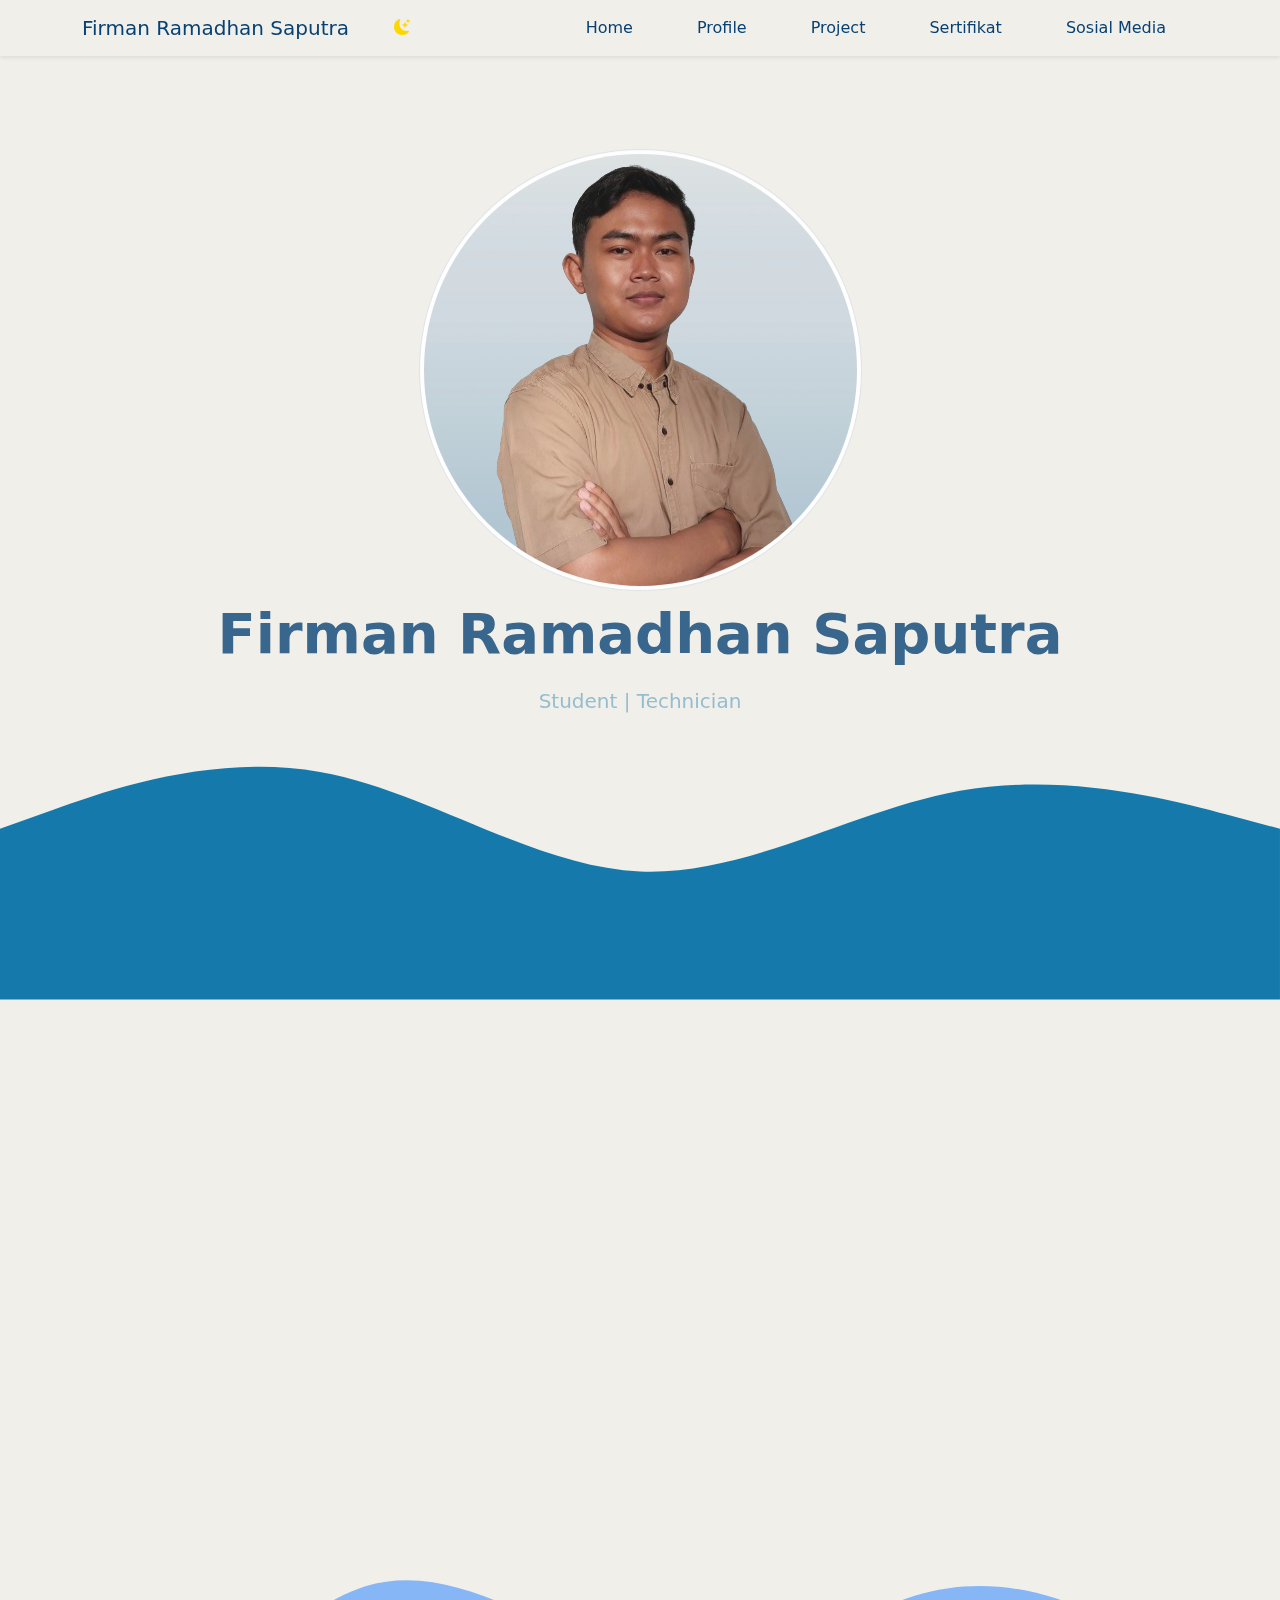
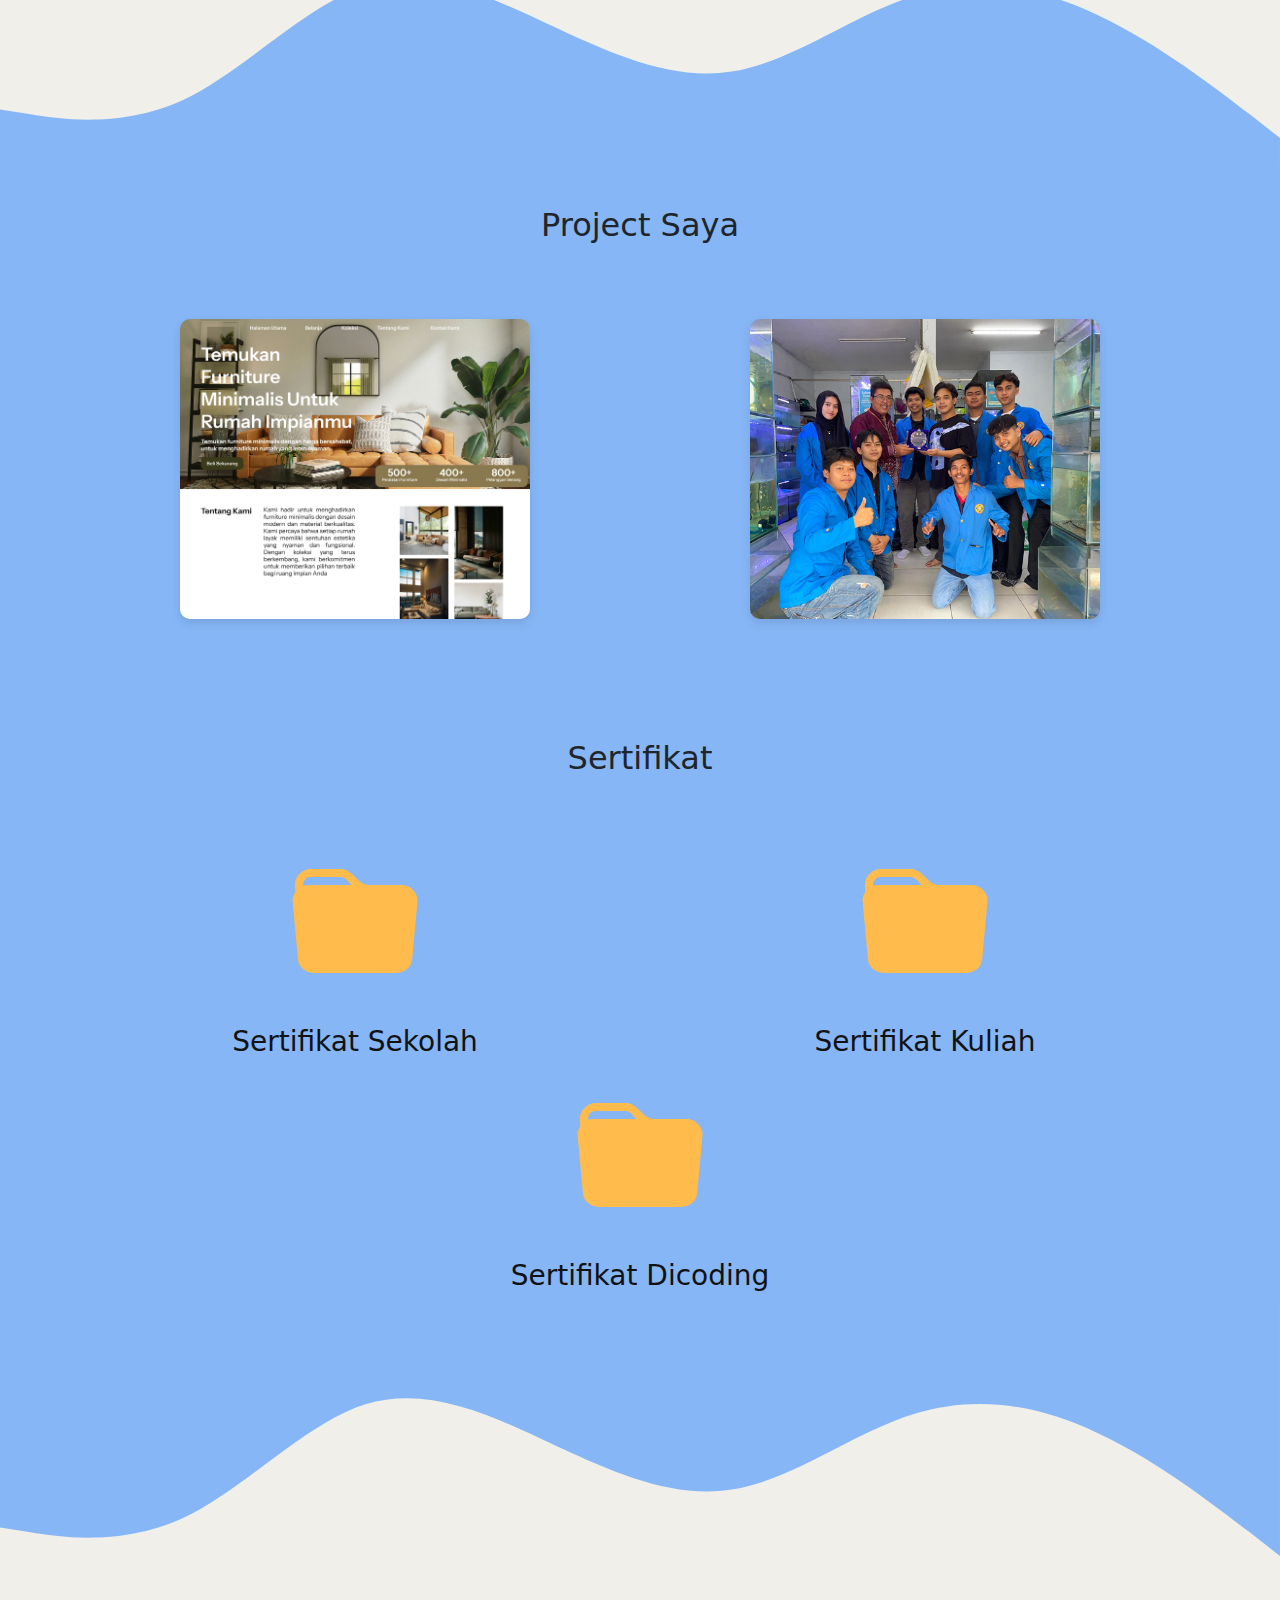
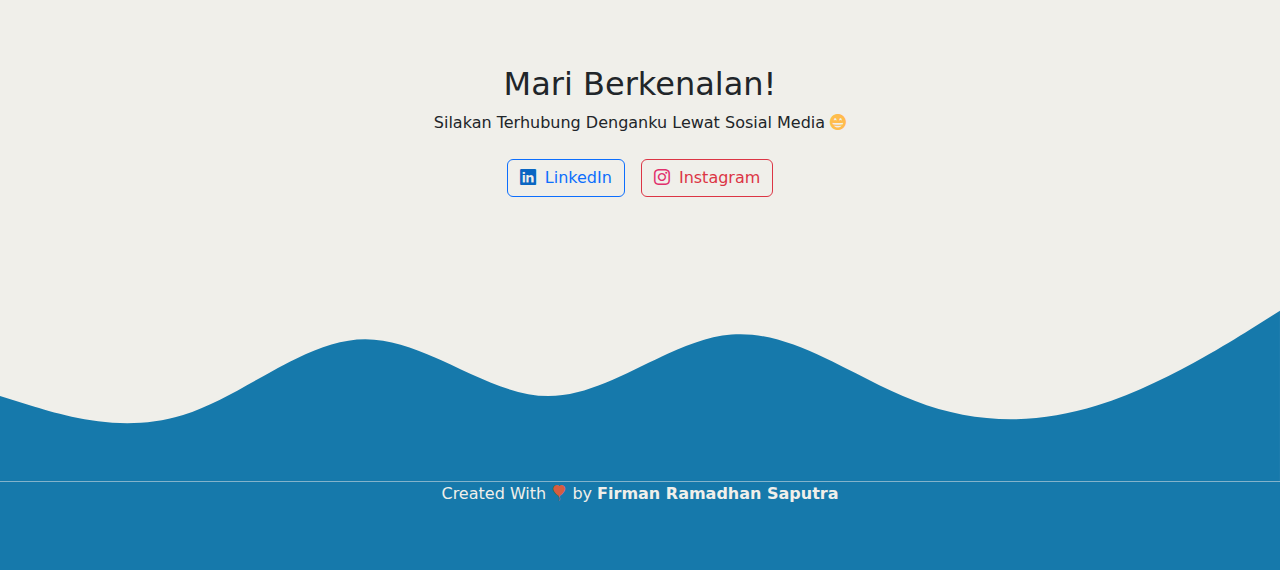
<file: Utama/index.html>
<!DOCTYPE html>
<html lang="en">

<head>
    <meta charset="UTF-8">
    <meta name="viewport" content="width=device-width, initial-scale=1.0">
    <title>Portofolio | Firman Ramadhan Saputra</title>
    <!-- BS icon -->
    <link rel="stylesheet" href="https://cdn.jsdelivr.net/npm/bootstrap-icons@1.11.3/font/bootstrap-icons.min.css">
    <!-- Bs Css -->
    <link rel="stylesheet" href="https://cdn.jsdelivr.net/npm/bootstrap@5.3.3/dist/css/bootstrap.min.css">
    <!-- AOS -->
    <link rel="stylesheet" href="https://unpkg.com/aos@next/dist/aos.css" />
    <!-- My Css -->
    <link rel="stylesheet" href="styleHalaman.css">
    <link rel="icon" type="svg" href="balloon-heart-fill.svg">
</head>

<body>
    <!-- Navbar -->
    <nav class="navbar navbar-expand-lg shadow-sm fixed-top" style="background-color: #f0efea;">
        <div class="container">
            <a class="navbar-brand text-capitalize fw-medium" style="color: #074173" href="#">firman ramadhan
                saputra</a>
            <button id="toggle-mode" class="btn ms-3">
                <i class="bi bi-moon-stars-fill" id="mode-icon"></i>
            </button>
            <button class="navbar-toggler" type="button" data-bs-toggle="collapse" data-bs-target="#navbarNav"
                aria-controls="navbarNav" aria-expanded="false" aria-label="Toggle navigation">
                <span class="navbar-toggler-icon"></span>
            </button>
            <div class="collapse navbar-collapse" id="navbarNav">
                <ul class="navbar-nav ms-auto">
                    <li class="nav-item px-4">
                        <a class="nav-link text-capitalize fw-medium" aria-current="page" style="color: #074173"
                            href="#">home</a>
                    </li>
                    <li class="nav-item px-4">
                        <a class="nav-link text-capitalize fw-medium icon-link icon-link-hover" style="color: #074173"
                            href="#profile">profile</a>
                    </li>
                    <li class="nav-item px-4">
                        <a class="nav-link text-capitalize fw-medium icon-link icon-link-hover" style="color: #074173"
                            href="#project">Project</a>
                    </li>
                    <li class="nav-item px-4">
                        <a class="nav-link text-capitalize fw-medium icon-link icon-link-hover" style="color: #074173"
                            href="#certificate">Sertifikat</a>
                    </li>
                    <li class="nav-item px-4">
                        <a class="nav-link text-capitalize fw-medium icon-link icon-link-hover" style="color: #074173"
                            href="#sosialmedia">sosial media</a>
                    </li>
                </ul>
            </div>
        </div>
    </nav>
    <!-- Navbar -->

    <!-- Content -->
    <!-- Head -->
    <section class="jumbotron text-center hero-section">
        <img src="Profile_Web.png" class="rounded-circle img-thumbnail" alt="profile-pict">
        <h1 class="display-4 text-capitalize fw-bold" style="color: #074173;">firman ramadhan saputra
        </h1>
        <p class="lead text-capitalize fw-medium" style="color: #1679AB;">student | technician</p>
    </section>
    <svg xmlns="http://www.w3.org/2000/svg" viewBox="0 0 1440 320" class="bottom-wave">
        <path fill="#1679AB" fill-opacity="1"
            d="M0,128L60,106.7C120,85,240,43,360,64C480,85,600,171,720,176C840,181,960,107,1080,85.3C1200,64,1320,96,1380,112L1440,128L1440,320L1380,320C1320,320,1200,320,1080,320C960,320,840,320,720,320C600,320,480,320,360,320C240,320,120,320,60,320L0,320Z">
        </path>
    </svg>
    <!-- Head -->

    <!-- Profile -->
    <section id="profile" data-aos="fade-up">
        <div class="container">
            <div class="row text-center mb-4" data-aos="fade-down" data-aos-duration="800">
                <div class="col">
                    <h2>Profile</h2>
                </div>
            </div>
            <div class="row justify-content-center fs-5" data-aos="fade-up" data-aos-delay="100">
                <div class="col">
                    <p class="text-p">Saya lulusan Teknik Komputer dan Jaringan dari Sekolah Menengah
                        Kejuruan Taruna
                        Bhakti Depok dengan pengalaman melakukan instalasi perangkat keras dan lunak,
                        pengetesan
                        jaringan internet, serta memiliki ketertarikan dalam bidang pengembangan website
                        (web developer)
                        dan teknologi informatika, serta berkeinginan untuk mempelajari bidang tersebut
                        lebih dalam
                        lagi. Selain itu, saya juga memiliki pengalaman sebagai auditor aset, termasuk
                        melakukan
                        pemeriksaan, pencatatan, dan verifikasi aset.</p>
                </div>
            </div>
            <div class="row justify-content-center fs-5" data-aos="fade-up" data-aos-delay="200">
                <div class="col">
                    <p class="text-p">Di tengah kesibukan bekerja, saya juga menjalani pendidikan di
                        Universitas
                        Pamulang dan saat ini sedang menempuh semester 6. Saya terus berusaha
                        mengembangkan keterampilan
                        dengan mempelajari dan memperdalam berbagai teknologi pendukung pengembangan
                        website. Saya
                        meyakini bahwa pemahaman yang baik dalam bidang ini dapat
                        membuka lebih banyak peluang serta mendukung pengembangan solusi digital yang
                        efektif.</p>
                </div>
            </div>
        </div>
    </section>


    <svg xmlns="http://www.w3.org/2000/svg" viewBox="0 0 1440 320">
        <path fill="#86B6F6" fill-opacity="1" id="wave-content"
            d="M0,256L34.3,261.3C68.6,267,137,277,206,245.3C274.3,213,343,139,411,117.3C480,96,549,128,617,160C685.7,192,754,224,823,213.3C891.4,203,960,149,1029,128C1097.1,107,1166,117,1234,149.3C1302.9,181,1371,235,1406,261.3L1440,288L1440,320L1405.7,320C1371.4,320,1303,320,1234,320C1165.7,320,1097,320,1029,320C960,320,891,320,823,320C754.3,320,686,320,617,320C548.6,320,480,320,411,320C342.9,320,274,320,206,320C137.1,320,69,320,34,320L0,320Z">
        </path>
    </svg>
    <!-- Profile -->

    <!-- Project -->
    <section class="portfolio" id="project">
        <div class="container">
            <h2 class="text-center mb-4">Project Saya</h2>
            <div class="row">
                <div class="screenshot-gallery col-md-6">
                    <div class="screenshot">
                        <a href="interior.html">
                            <img src="Project-landing.jpg" alt="Project">
                            <div class="overlay">Desain website toko furniture minimalis yang menampilkan
                                koleksi perabot modern
                                dengan tampilan bersih, responsif, dan berfokus pada kenyamanan pengguna.</div>
                        </a>
                    </div>
                </div>

                <div class="screenshot-gallery col-md-6">
                    <div class="screenshot">
                        <a href="Pkm.html">
                            <img src="/Utama/img pkm/Plakat.png" alt="Project-PKM">
                            <div class="overlay">Kegiatan PKM atau Pengabdian Kepada Masyarakat dari kampus yang
                                dilakukan dengan
                                Kelompok dalam membuat Sistem Inventaris pada Toko Ikan AMR Aquarium </div>
                        </a>
                    </div>
                </div>
            </div>
        </div>
    </section>

    <!-- Project -->

    <!-- Certificate -->
    <section id="certificate">
        <div class="container" id="certificate">
            <div class="row text-center g-5 mb-5">
                <div class="col">
                    <h2 id="title">Sertifikat</h2>
                </div>
            </div>
            <div class="row text-center">
                <div class="col-12 col-md-6">
                    <a href="sertifikatSekolah.html" title="Sertifikat Sekolah">
                        <i class="bi bi-folder-fill"></i>
                        <h3>Sertifikat Sekolah</h3>
                    </a>
                </div>
                <div class="col-12 col-md-6">
                    <a href="sertifikatKuliah.html" title="Sertifikat Kuliah">
                        <i class="bi bi-folder-fill"></i>
                        <h3>Sertifikat Kuliah</h3>
                    </a>
                </div>
                <div class="col-12">
                    <a href="sertifikatDicoding.html" title="Sertifikat Dicoding">
                        <i class="bi bi-folder-fill"></i>
                        <h3>Sertifikat Dicoding</h3>
                    </a>
                </div>
            </div>
        </div>
        </div>
    </section>

    <svg xmlns="http://www.w3.org/2000/svg" viewBox="0 0 1440 320">
        <path fill="#86B6F6" fill-opacity="1" id="wave-content"
            d="M0,256L34.3,261.3C68.6,267,137,277,206,245.3C274.3,213,343,139,411,117.3C480,96,549,128,617,160C685.7,192,754,224,823,213.3C891.4,203,960,149,1029,128C1097.1,107,1166,117,1234,149.3C1302.9,181,1371,235,1406,261.3L1440,288L1440,0L1405.7,0C1371.4,0,1303,0,1234,0C1165.7,0,1097,0,1029,0C960,0,891,0,823,0C754.3,0,686,0,617,0C548.6,0,480,0,411,0C342.9,0,274,0,206,0C137.1,0,69,0,34,0L0,0Z">
        </path>
    </svg>

    <!-- Contact -->

    <!-- Sosial Media -->
    <section id="sosialmedia">
        <div class="container text-center">
            <h2 class="mb-2">Mari Berkenalan!</h2>
            <p class="mb-4 text-capitalize">Silakan terhubung denganku lewat sosial media <i
                    class="bi bi-emoji-grin-fill"></i></p>
            <div class="d-flex justify-content-center gap-3">
                <a href="https://www.linkedin.com/in/firman-ramadhan-saputra-382a5b258/" target="_blank"
                    class="btn btn-outline-primary">
                    <i class="bi bi-linkedin me-1"></i> LinkedIn
                </a>
                <a href="https://www.instagram.com/frmnrmdn.7?igsh=NXk4c25pZzZqOXRk" target="_blank"
                    class="btn btn-outline-danger">
                    <i class="bi bi-instagram me-1"></i> Instagram
                </a>
            </div>
        </div>
    </section>

    <!-- Sosial Media -->

    <!-- Content -->

    <!-- Footer -->
    <svg xmlns="http://www.w3.org/2000/svg" viewBox="0 0 1440 320">
        <path fill="#1679AB" fill-opacity="1"
            d="M0,224L34.3,234.7C68.6,245,137,267,206,245.3C274.3,224,343,160,411,160C480,160,549,224,617,224C685.7,224,754,160,823,154.7C891.4,149,960,203,1029,229.3C1097.1,256,1166,256,1234,234.7C1302.9,213,1371,171,1406,149.3L1440,128L1440,320L1405.7,320C1371.4,320,1303,320,1234,320C1165.7,320,1097,320,1029,320C960,320,891,320,823,320C754.3,320,686,320,617,320C548.6,320,480,320,411,320C342.9,320,274,320,206,320C137.1,320,69,320,34,320L0,320Z">
        </path>
    </svg>
    <footer class="text-center pb-5">
        <p>Created With <i class="bi bi-balloon-heart-fill"></i> by <a class="fw-bold">Firman Ramadhan
                Saputra</a></p>
    </footer>
    <!-- Footer -->

    <script src="https://cdn.jsdelivr.net/npm/bootstrap@5.3.3/dist/js/bootstrap.bundle.min.js"></script>
    <script src="script.js"></script>

    <!-- Animation -->
    <script src="https://cdnjs.cloudflare.com/ajax/libs/gsap/3.12.2/gsap.min.js"></script>
    <script>
        gsap.from(".hero-section img", {
            duration: 1,
            y: -50,
            opacity: 0,
            ease: "bounce"
        });

        gsap.from(".hero-section h1", {
            duration: 1,
            delay: 0.3,
            y: 30,
            opacity: 0
        });

        gsap.from(".hero-section p", {
            duration: 1,
            delay: 0.6,
            y: 30,
            opacity: 0
        });
    </script>
    <!-- Animation -->

    <!-- Dark mode -->
    <script src="scriptUtama.js"></script>
    <!-- Dark mode -->

    <!-- AOS -->
    <script src="https://unpkg.com/aos@next/dist/aos.js"></script>
    <script>
        AOS.init();
    </script>

</body>


</html>
</file>
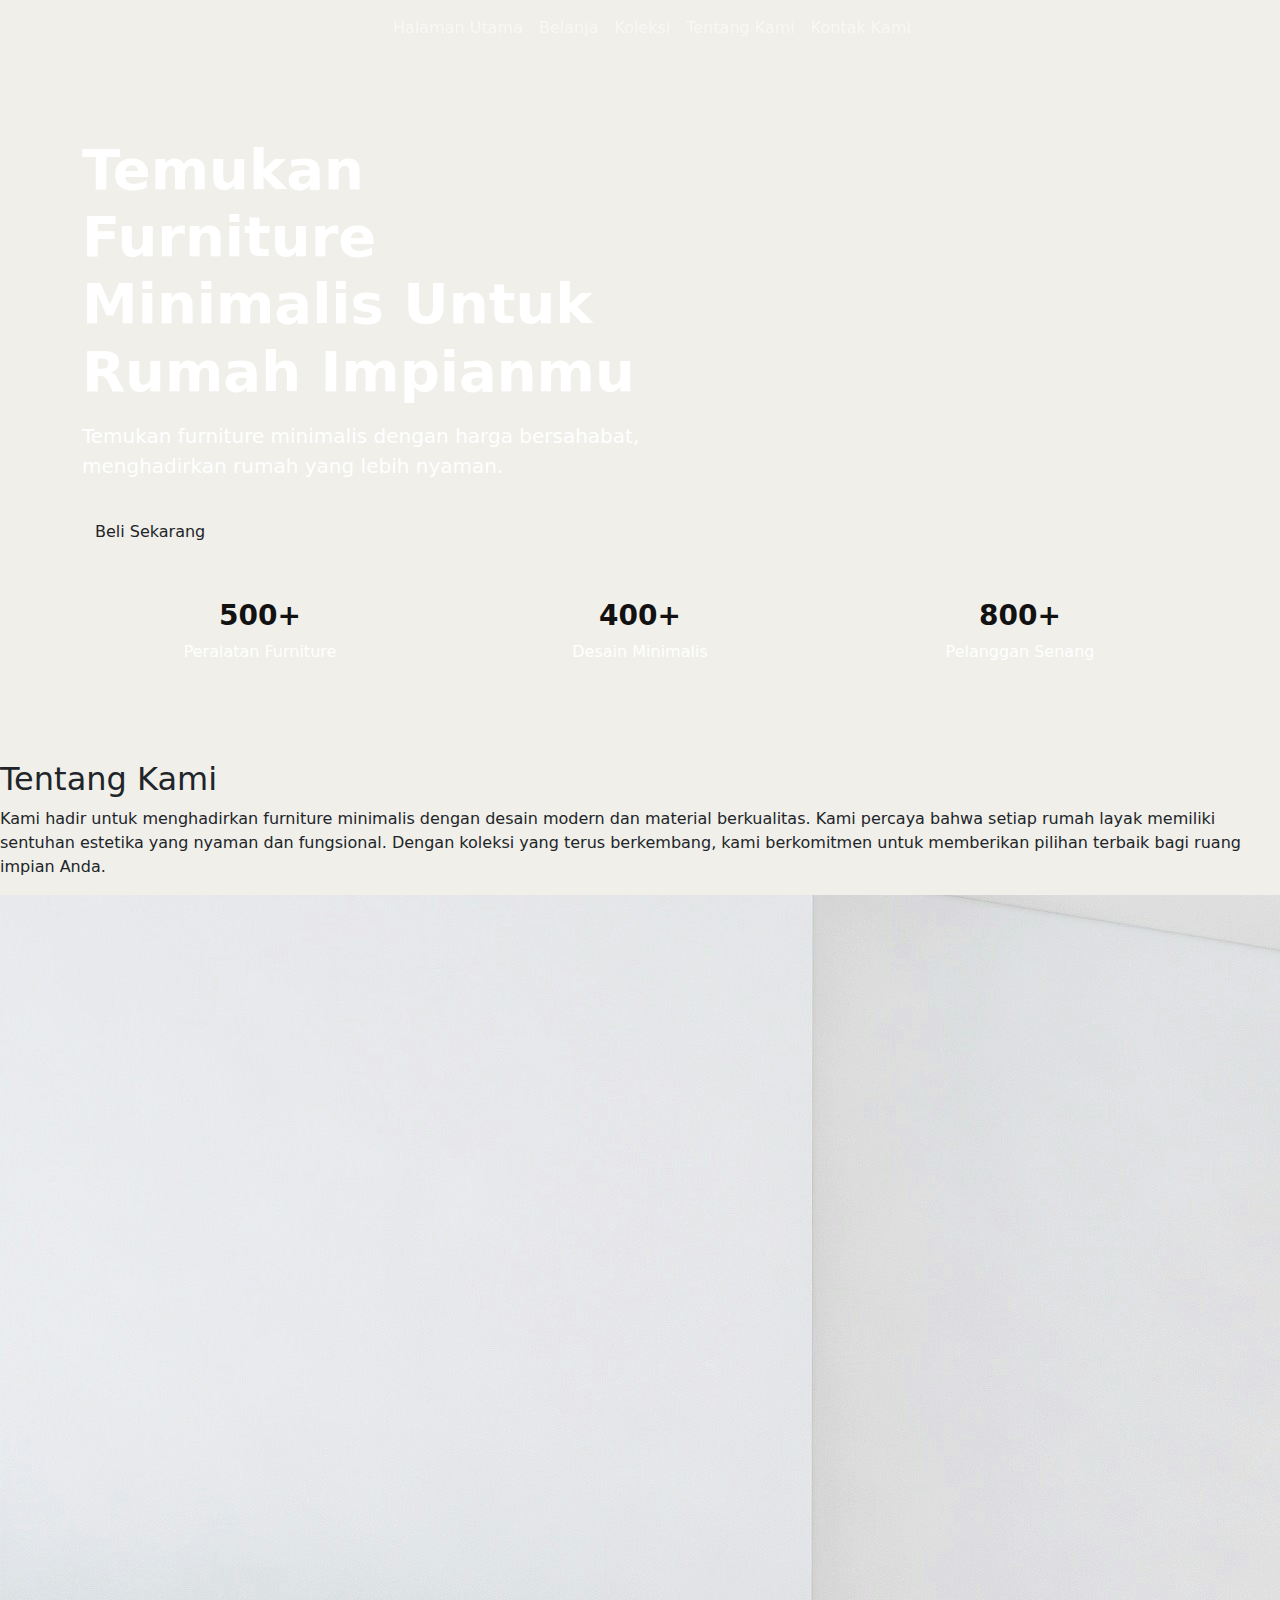
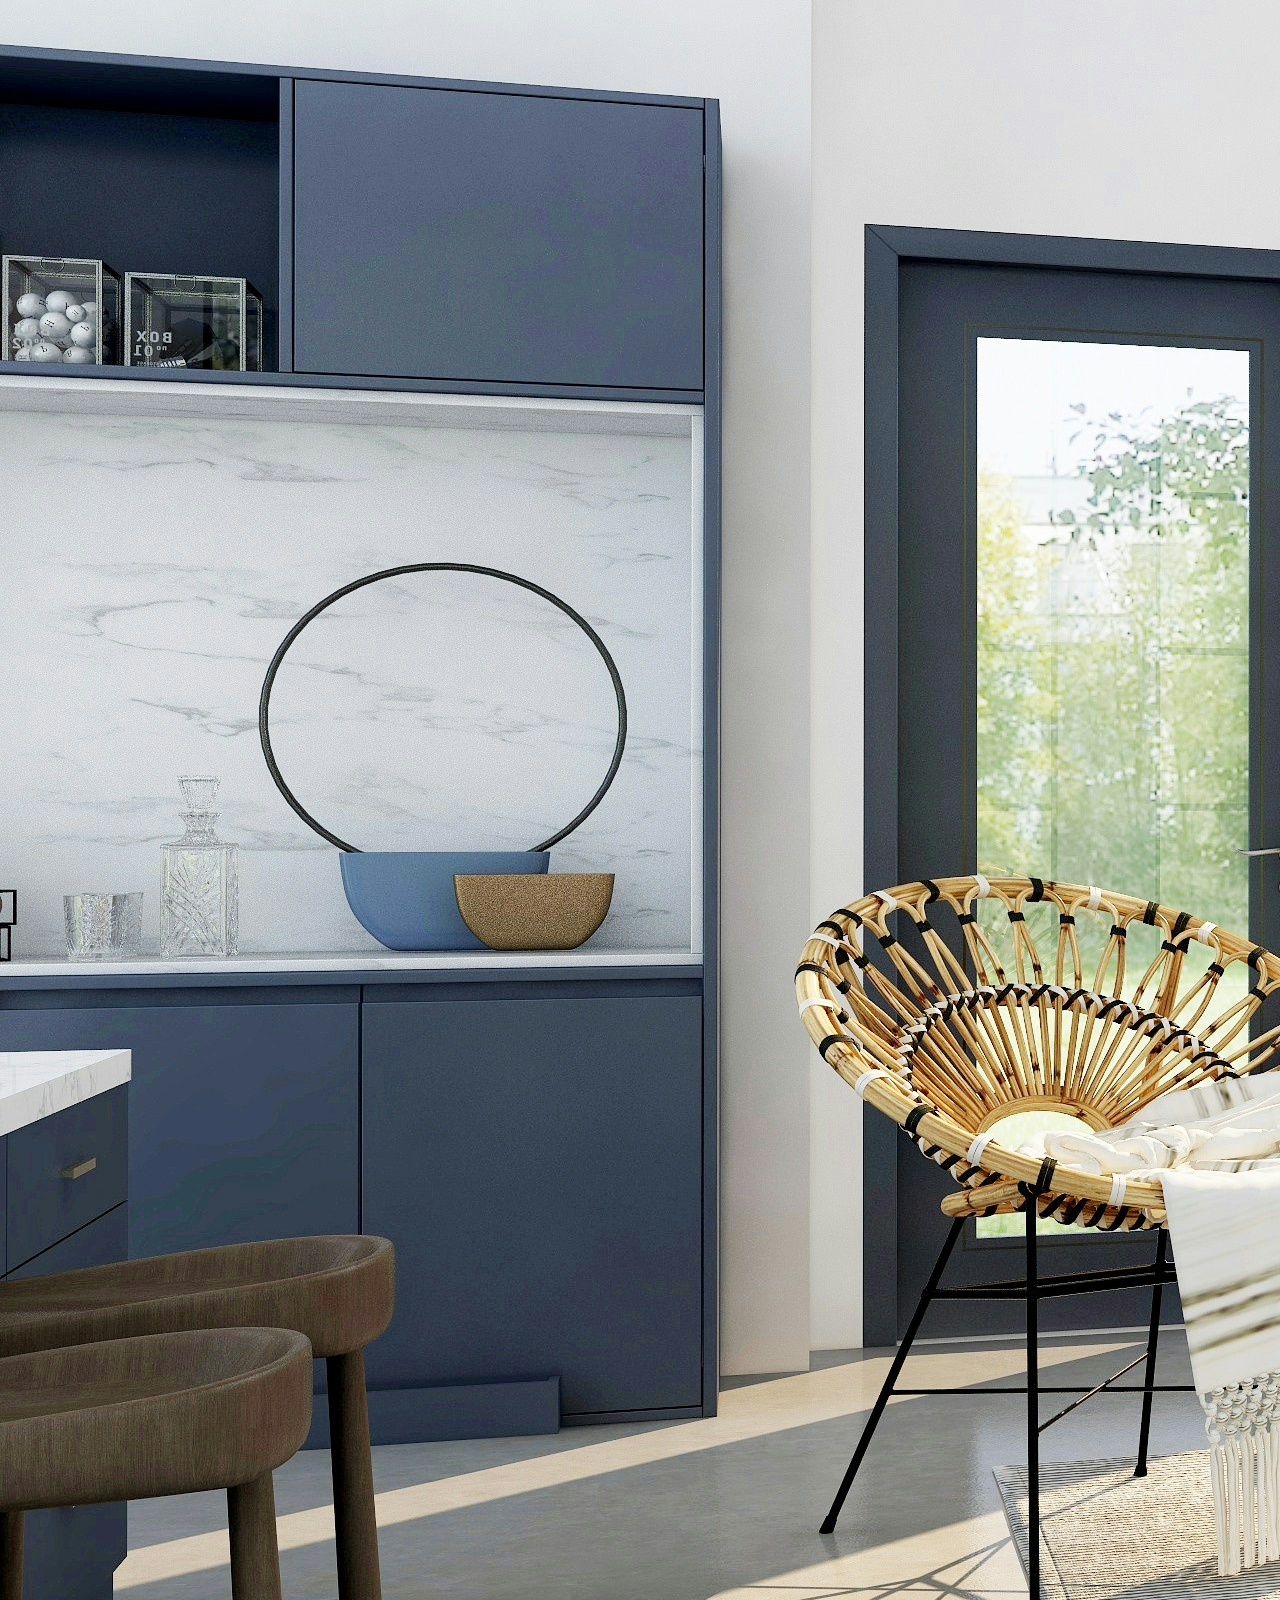
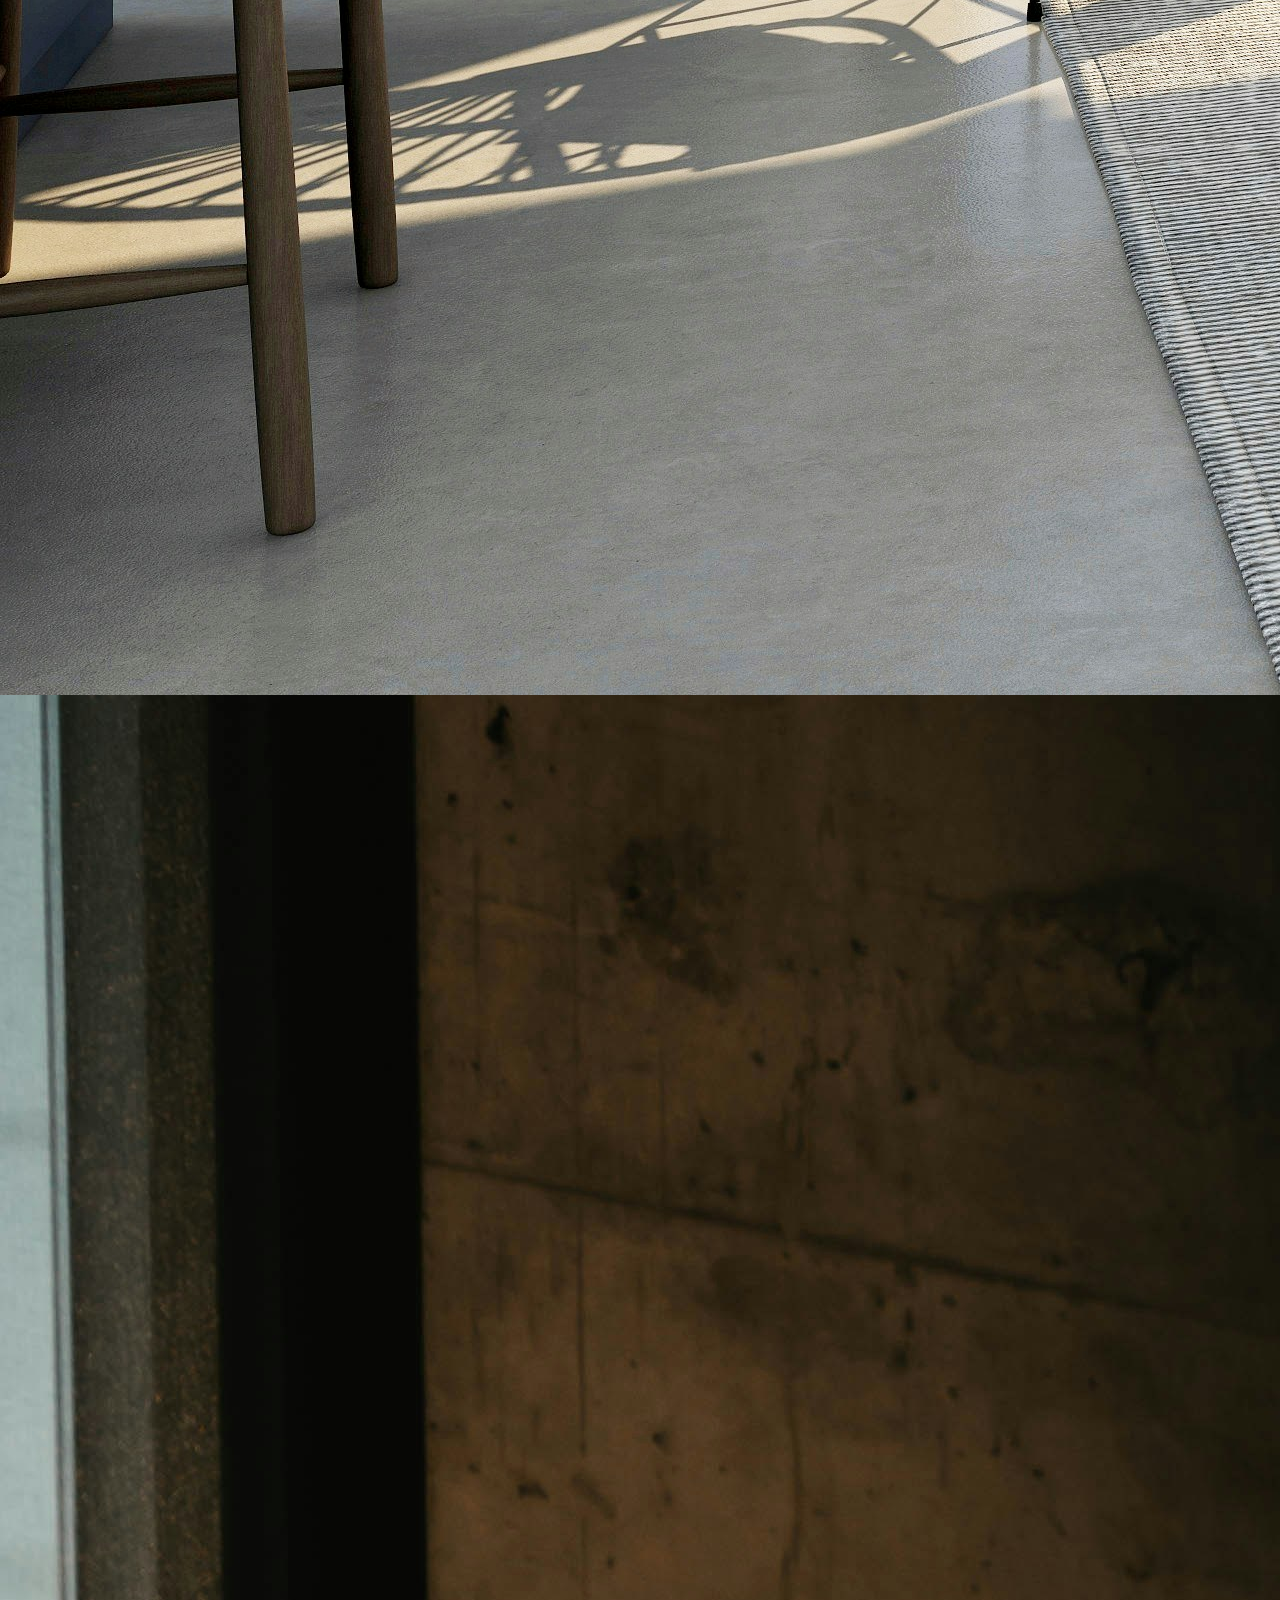
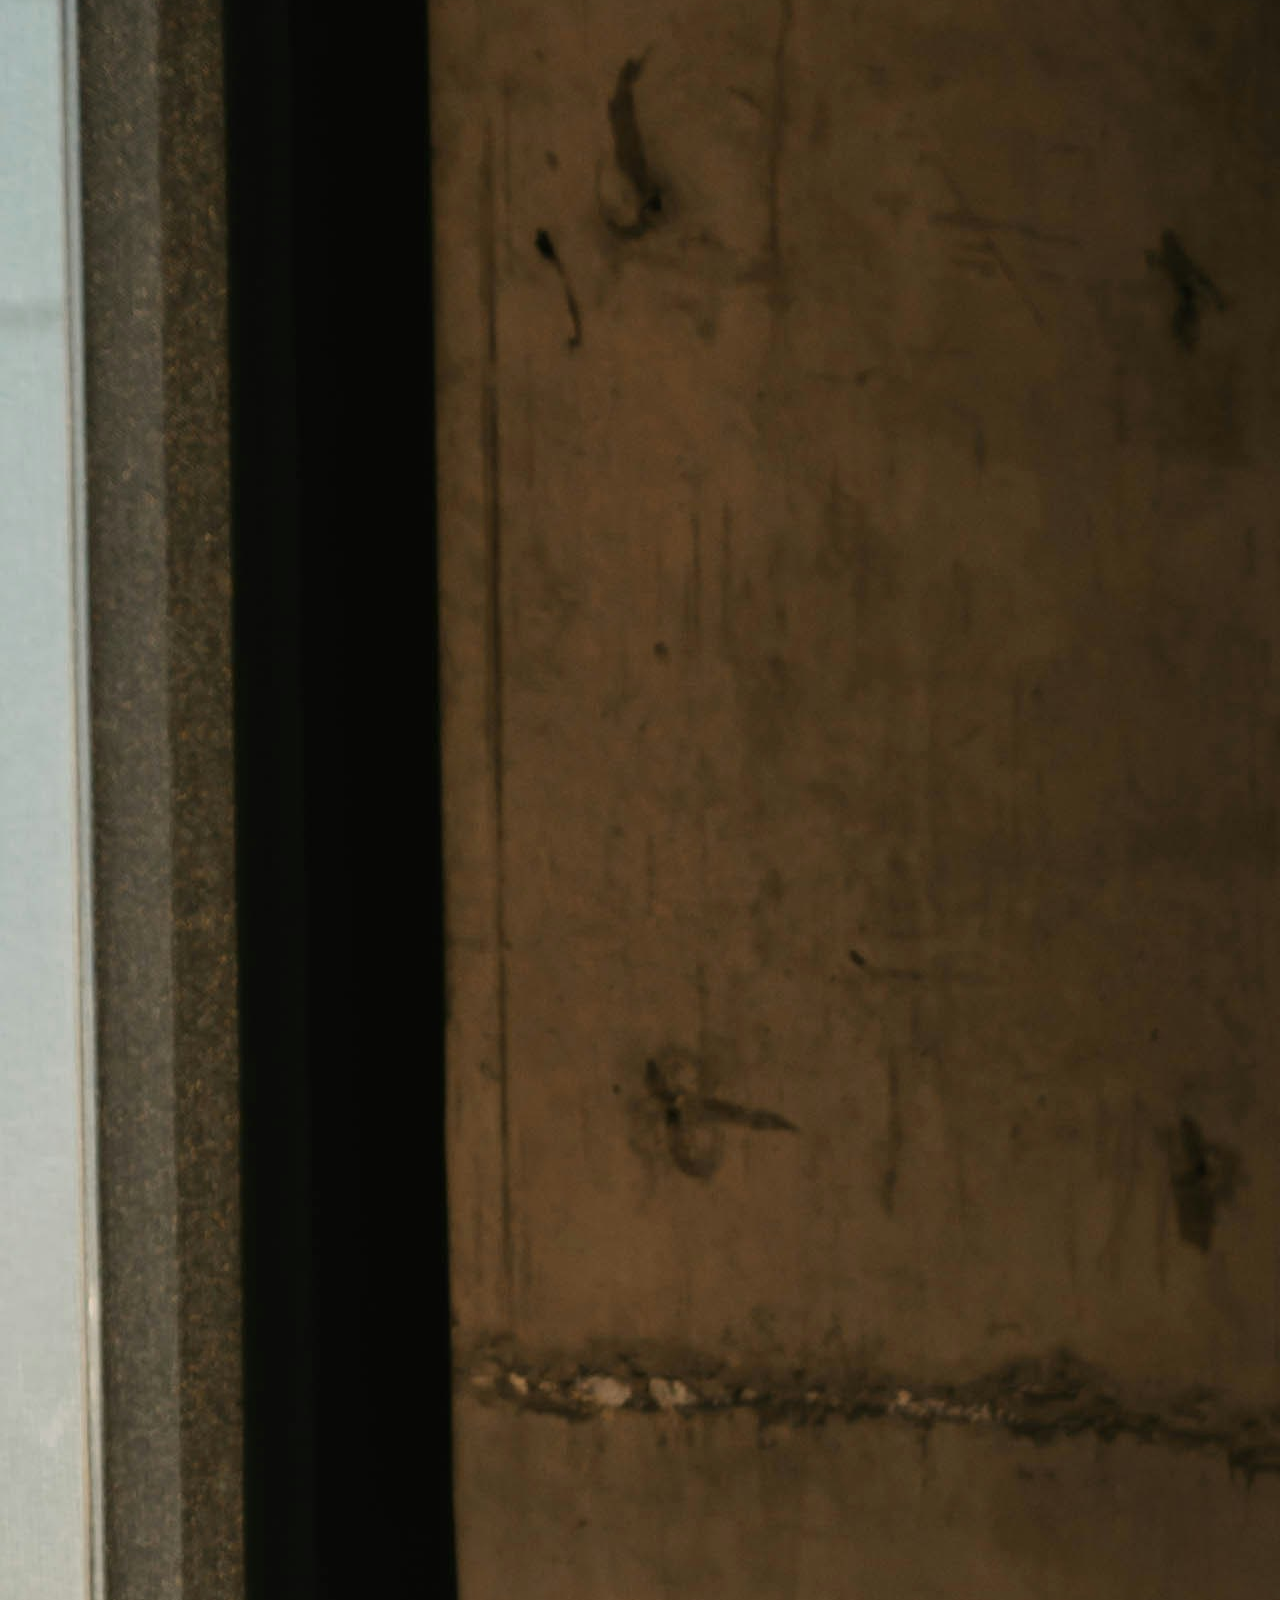
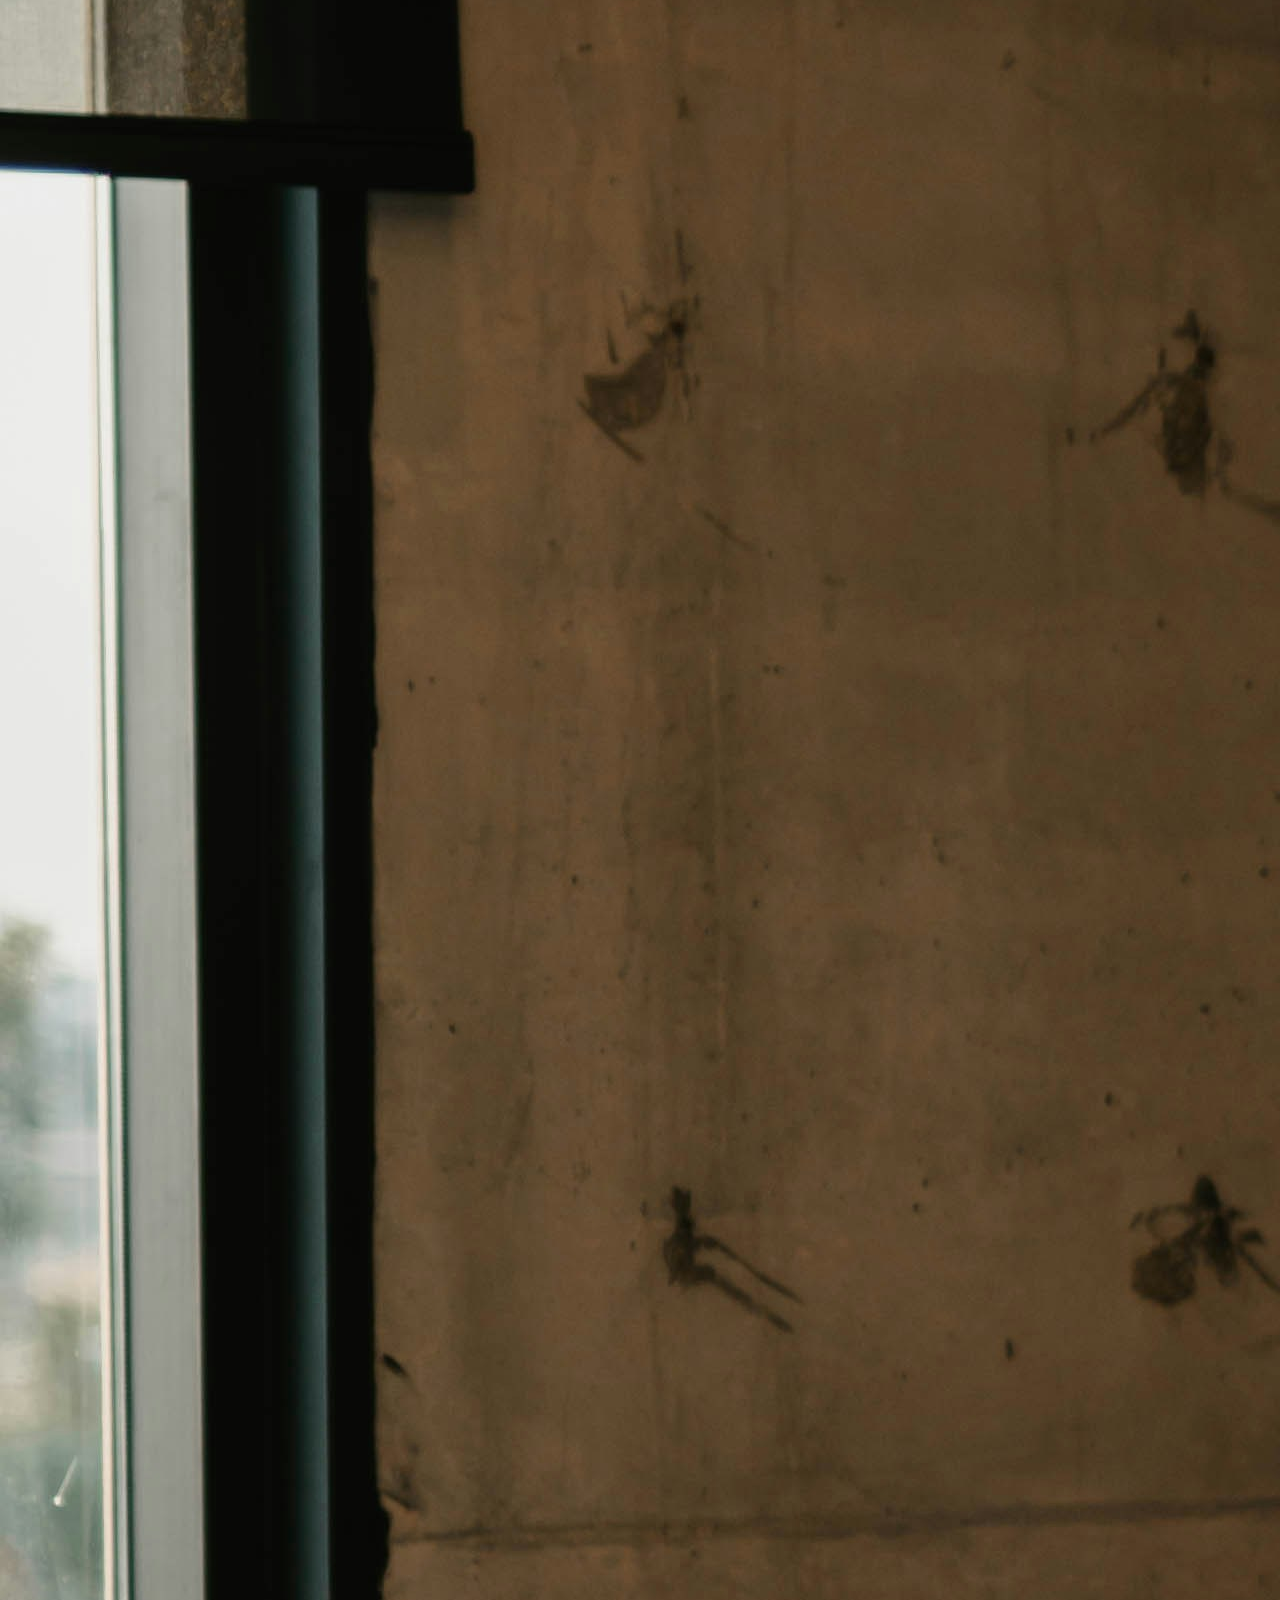
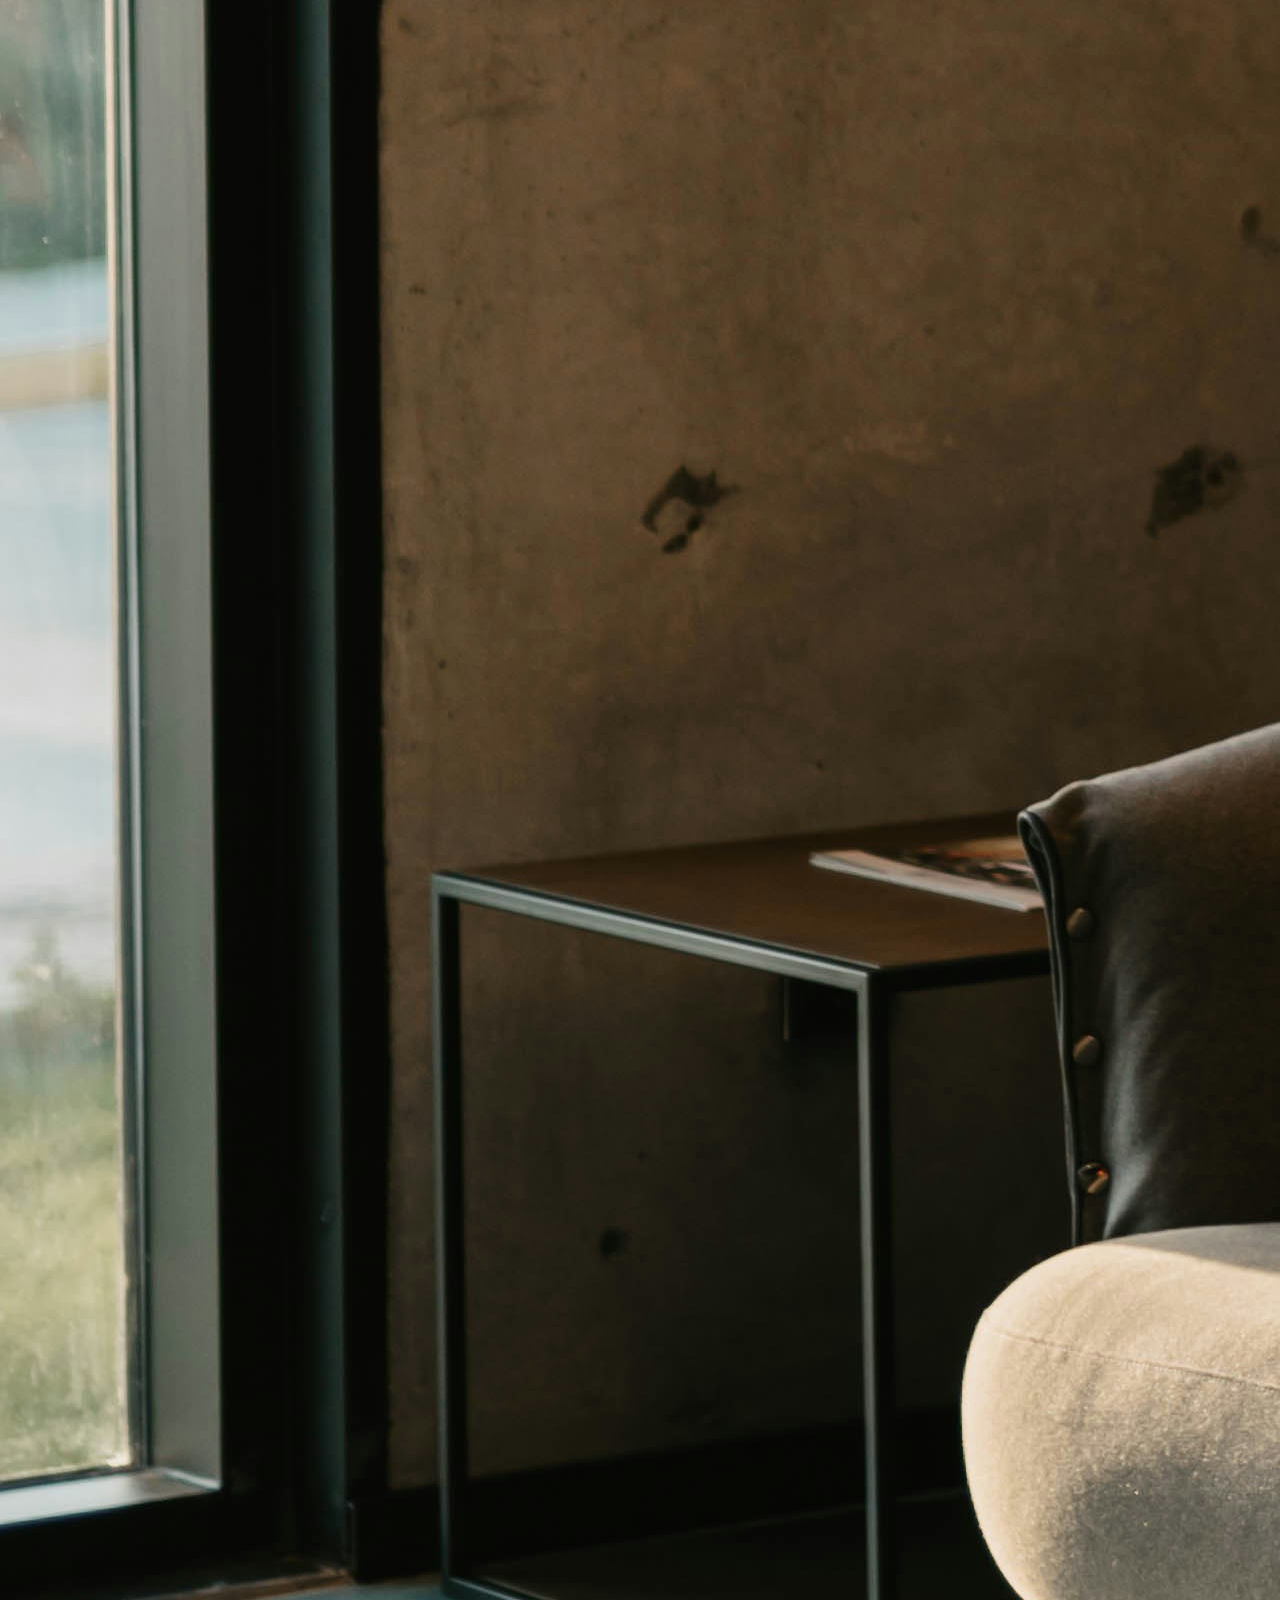
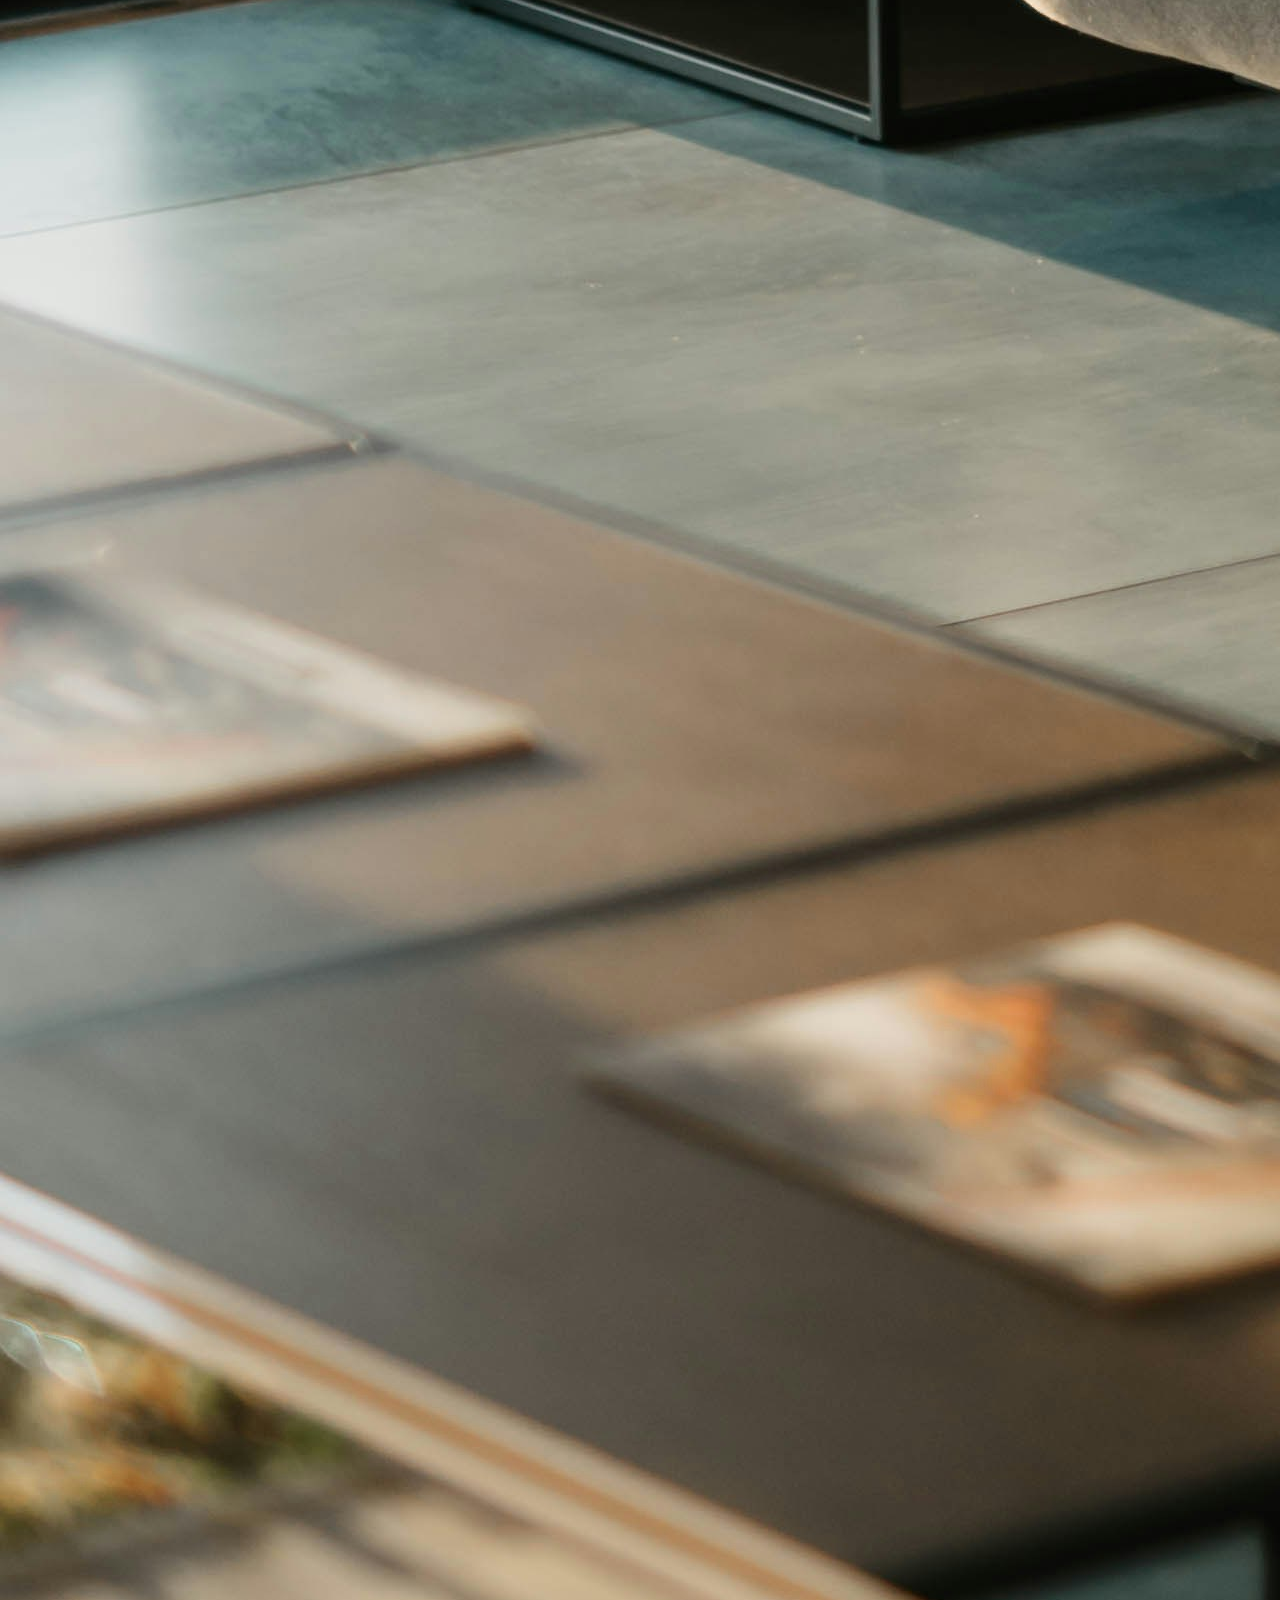
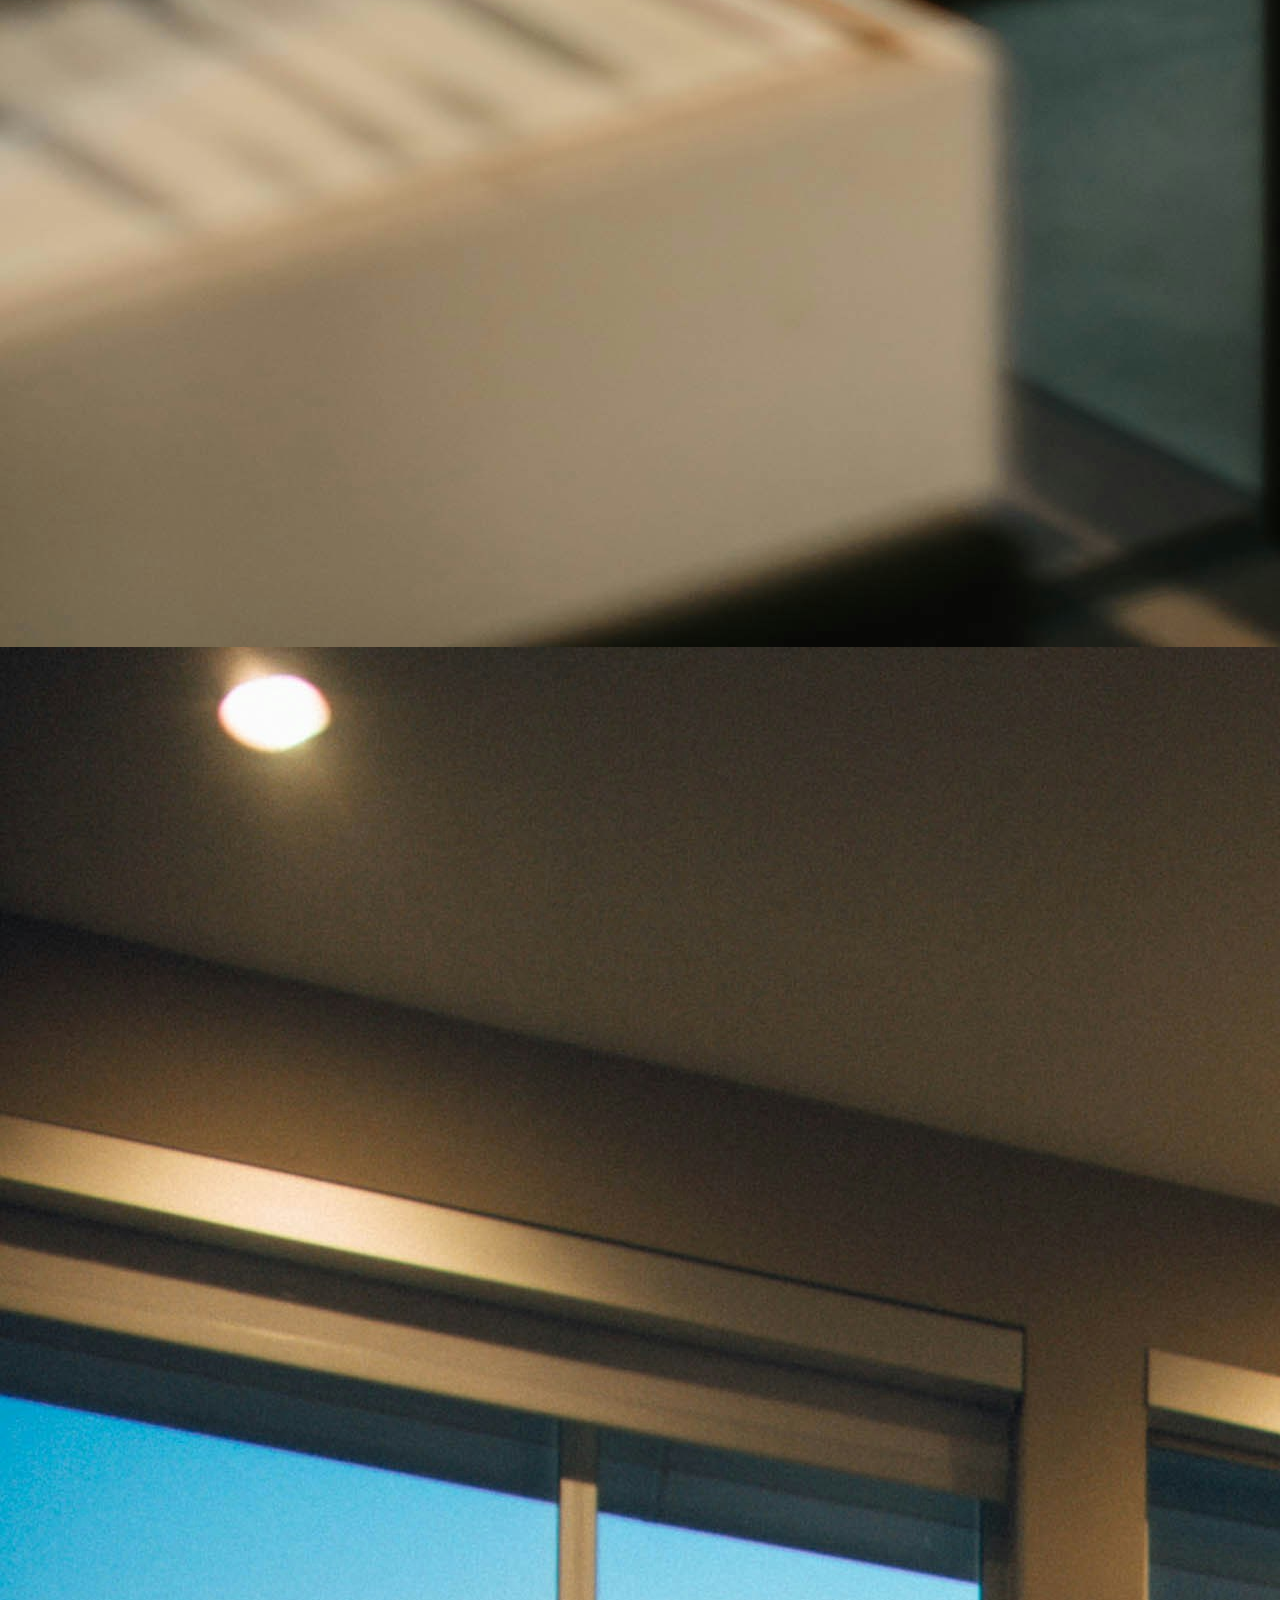
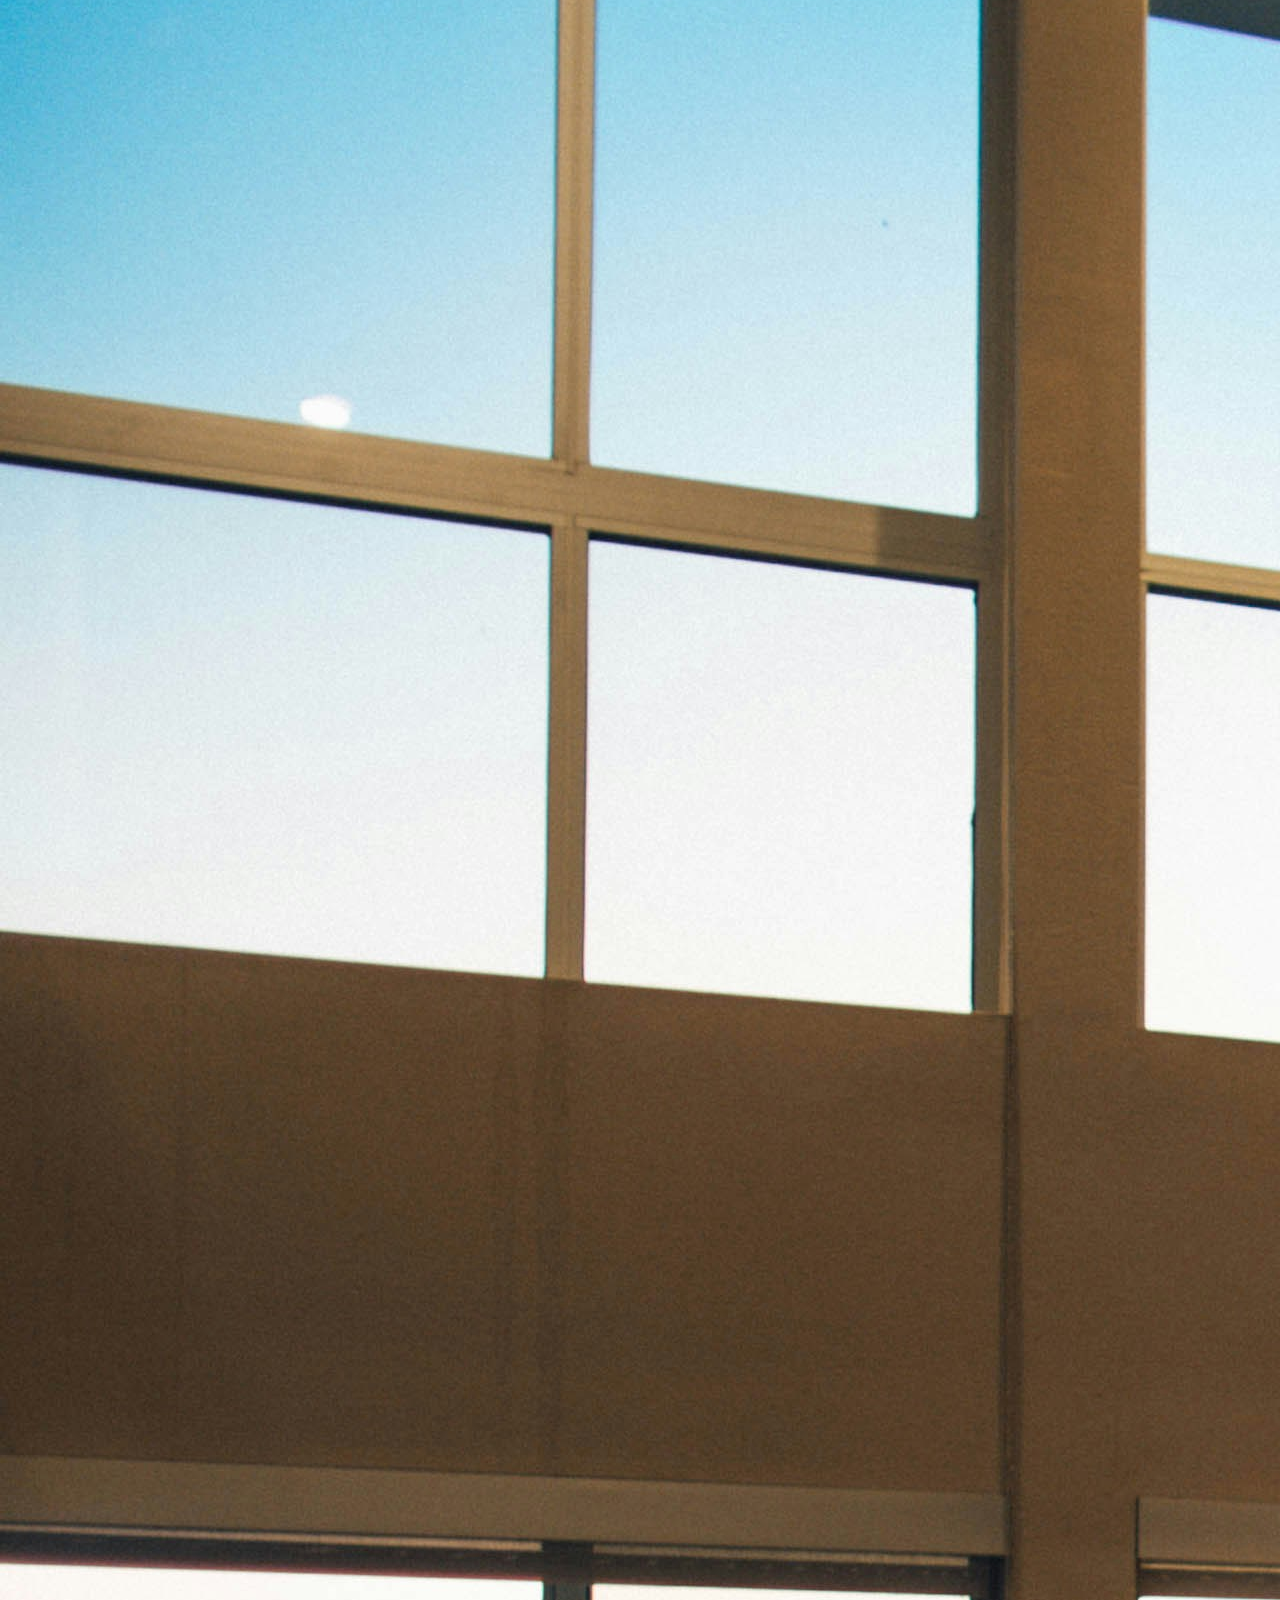
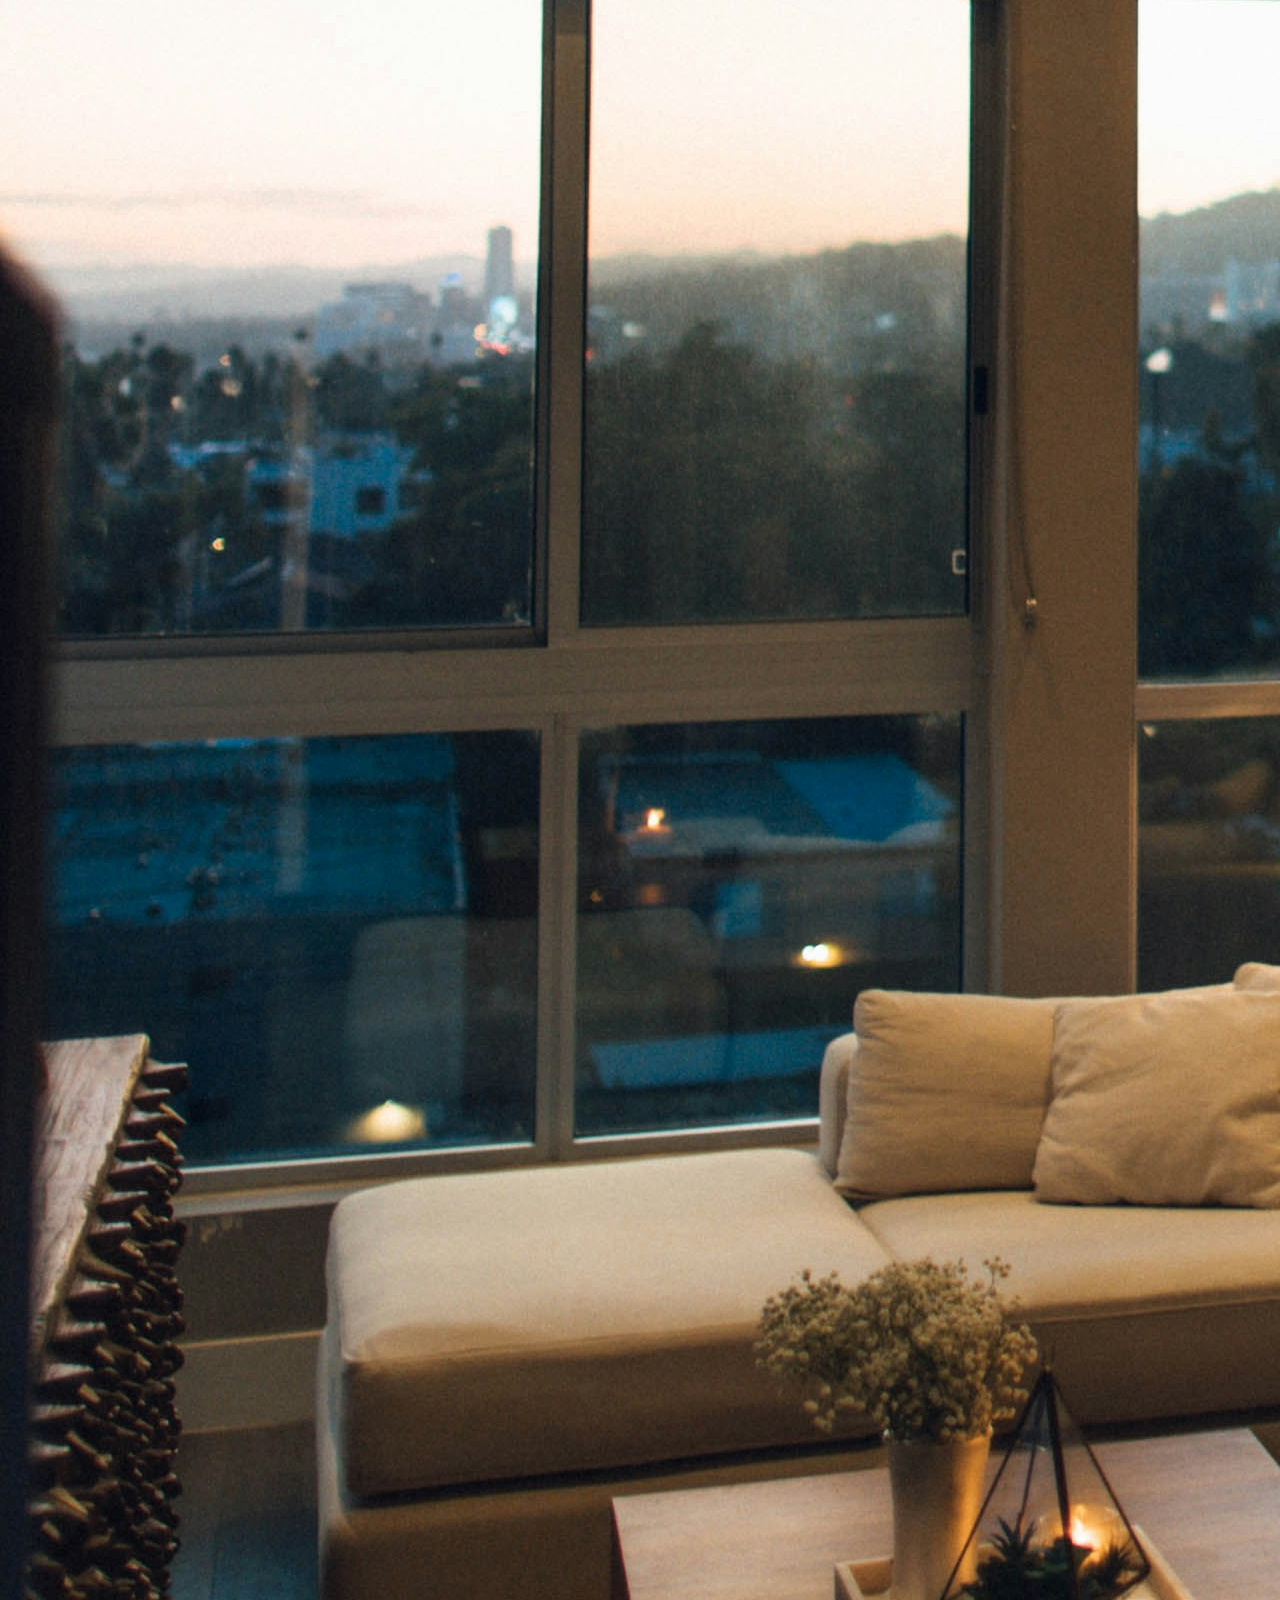
<file: Utama/interior.html>
<!DOCTYPE html>
<html lang="id">

<head>
    <meta charset="UTF-8">
    <meta name="viewport" content="width=device-width, initial-scale=1.0">
    <title>My Portofolio | Firman Ramadhan Saputra</title>
    <!-- BS icon -->
    <link rel="stylesheet" href="https://cdn.jsdelivr.net/npm/bootstrap-icons@1.11.3/font/bootstrap-icons.min.css">
    <!-- Bs Css -->
    <link rel="stylesheet" href="https://cdn.jsdelivr.net/npm/bootstrap@5.3.3/dist/css/bootstrap.min.css">
    <!-- AOS -->
    <link rel="stylesheet" href="https://unpkg.com/aos@next/dist/aos.css" />
    <!-- My Css -->
    <link rel="stylesheet" href="style.css">
    <link rel="icon" type="svg" href="/img/balloon-heart-fill.svg">
</head>

<body>

    <!-- Navbar -->
    <nav class="navbar navbar-expand-lg navbar-dark fixed-top">
        <div class="container">
            <div class="d-flex align-items-center gap-5">
                <a class="bi bi-arrow-left-circle" href="/Utama/index.html" style="font-size: 1.5rem"></a>
            </div>
            <button class="navbar-toggler" type="button" data-bs-toggle="collapse" data-bs-target="#navbarNav"
                aria-controls="navbarNav" aria-expanded="false" aria-label="Toggle navigation">
                <span class="navbar-toggler-icon"></span>
            </button>
            <div class="collapse navbar-collapse justify-content-center" id="navbarNav">
                <ul class="navbar-nav">
                    <li class="nav-item"><a class="nav-link" href="#">Halaman Utama</a></li>
                    <li class="nav-item"><a class="nav-link" href="#">Belanja</a></li>
                    <li class="nav-item"><a class="nav-link" href="#">Koleksi</a></li>
                    <li class="nav-item"><a class="nav-link" href="#">Tentang Kami</a></li>
                    <li class="nav-item"><a class="nav-link" href="#">Kontak Kami</a></li>
                </ul>
            </div>
        </div>
    </nav>

    <!-- Hero Section -->
    <section class="hero d-flex align-items-center text-white">
        <div class="container">
            <div class="row">
                <div class="col-lg-8">
                    <h1 class="display-4 fw-bold custom-text-h1">Temukan <br> Furniture <br> Minimalis Untuk <br> Rumah
                        Impianmu</h1>
                    <p class="lead mt-3 custom-text-h2">
                        Temukan furniture minimalis dengan harga bersahabat, <br> menghadirkan rumah yang lebih nyaman.
                    </p>
                    <a href="#" class="btn btn-hero mt-3">Beli Sekarang</a>
                </div>
            </div>

            <!-- Stats Box -->
            <div class="stats-container">
                <div class="row stats-box text-center mt-5">
                    <div class="col-4">
                        <h3 class="fw-bold">500+</h3>
                        <p>Peralatan Furniture</p>
                    </div>
                    <div class="col-4">
                        <h3 class="fw-bold">400+</h3>
                        <p>Desain Minimalis</p>
                    </div>
                    <div class="col-4">
                        <h3 class="fw-bold">800+</h3>
                        <p>Pelanggan Senang</p>
                    </div>
                </div>
            </div>
        </div>
    </section>

    <section class="about">
        <div class="about-container">

            <!-- Kolom Kiri -->
            <div class="about-title">
                <h2>Tentang Kami</h2>
            </div>

            <!-- Kolom Tengah -->
            <div class="about-text">
                <p>
                    Kami hadir untuk menghadirkan furniture minimalis dengan desain modern dan material berkualitas.
                    Kami percaya bahwa setiap rumah layak memiliki sentuhan estetika yang nyaman dan fungsional.
                    Dengan koleksi yang terus berkembang, kami berkomitmen untuk memberikan pilihan terbaik bagi ruang
                    impian Anda.
                </p>
            </div>

            <!-- Kolom Kanan -->
            <div class="about-gallery">
                <div class="gallery-grid">
                    <img src="/Projek/Design web/img/Sub1.jpg" alt="Furniture 1">
                    <img src="/Projek/Design web/img/Sub2.jpg" alt="Furniture 2">
                    <img src="/Projek/Design web/img/Sub3.jpg" alt="Furniture 3">
                    <img src="/Projek/Design web/img/Sub4.jpg" alt="Furniture 4">
                </div>
            </div>

        </div>
    </section>

    <hr>

    <!-- Koleksi Kami -->
    <section class="container py-5">
        <div class="d-flex justify-content-between align-items-center mb-4">
            <h2 class="fw-bold">Koleksi Kami</h2>
            <div>
                <button class="btn btn-light border me-2"><i class="bi bi-arrow-left"></i></button>
                <button class="btn btn-light border"><i class="bi bi-arrow-right"></i></button>
            </div>
        </div>
        <!-- item -->
        <div class="row g-4">
            <!-- Item 1 -->
            <div class="col-12 col-sm-6 col-lg-4">
                <div class="card product-card">
                    <span class="badge position-absolute top-0 start-0 m-3">Best Seller</span>
                    <img src="/Projek/Design web/img/MInimalist Chair.png" class="card-img-top" alt="Kursi Kayu">
                    <div class="card-body">
                        <h6 class="card-title text-muted mb-1">Kursi Kayu</h6>
                        <p class="card-text fw-bold">Rp. 450.000,-</p>
                    </div>
                </div>
            </div>

            <!-- Item 2 -->
            <div class="col-12 col-sm-6 col-lg-4">
                <div class="card product-card">
                    <span class="badge position-absolute top-0 start-0 m-3">Best Price</span>
                    <img src="/Projek/Design web/img/Black Minimalist chair.png" class="card-img-top flip-img"
                        alt="Kursi Hitam Modern">
                    <div class="card-body">
                        <h6 class="card-title text-muted mb-1">Kursi Hitam Modern</h6>
                        <p class="card-text fw-bold">Rp. 150.000,-</p>
                    </div>
                </div>
            </div>

            <!-- Item 3 -->
            <div class="col-12 col-sm-6 col-lg-4">
                <div class="card product-card">
                    <span class="badge position-absolute top-0 start-0 m-3">Best Seller</span>
                    <img src="/Projek/Design web/img/Wood Cabinet.png" class="card-img-top"
                        alt="Kabinet Kayu Minimalis">
                    <div class="card-body">
                        <h6 class="card-title text-muted mb-1">Kabinet Kayu Minimalis</h6>
                        <p class="card-text fw-bold">Rp. 800.000,-</p>
                    </div>
                </div>
            </div>

            <!-- Item 4 -->
            <div class="col-12 col-sm-6 col-lg-4">
                <div class="card product-card">
                    <span class="badge position-absolute top-0 start-0 m-3">Top Rated</span>
                    <img src="/Projek/Design web/img/Modern Sofa.png" class="card-img-top" alt="Sofa Minimalis">
                    <div class="card-body">
                        <h6 class="card-title text-muted mb-1">Sofa Minimalis</h6>
                        <p class="card-text fw-bold">Rp. 700.000,-</p>
                    </div>
                </div>
            </div>

            <!-- Item 5 -->
            <div class="col-12 col-sm-6 col-lg-4">
                <div class="card product-card">
                    <span class="badge position-absolute top-0 start-0 m-3">Top Rated</span>
                    <img src="/Projek/Design web/img/Lampu Hias putih.png" class="card-img-top" alt="Lampu Hias Putih">
                    <div class="card-body">
                        <h6 class="card-title text-muted mb-1">Lampu Hias Putih</h6>
                        <p class="card-text fw-bold">Rp. 120.000,-</p>
                    </div>
                </div>
            </div>

            <!-- Item 6 -->
            <div class="col-12 col-sm-6 col-lg-4">
                <div class="card product-card">
                    <span class="badge position-absolute top-0 start-0 m-3">Best Price</span>
                    <img src="/Projek/Design web/img/Meja Minimalist.png" class="card-img-top" alt="Meja Minimalis">
                    <div class="card-body">
                        <h6 class="card-title text-muted mb-1">Meja Minimalis</h6>
                        <p class="card-text fw-bold">Rp. 300.000,-</p>
                    </div>
                </div>
            </div>
        </div>
    </section>

    <!-- Banner 1-->
    <section class="promo-banner container my-5">
        <div class="banner banner-1">
            <div class="banner-content">
                <h3>Temukan lebih banyak koleksi furniture pilihan untuk setiap ruangan anda.</h3>
                <a href="#" class="btn btn-dark lihat-btn">
                    Lihat lebih banyak
                </a>
            </div>
        </div>
    </section>
    <!-- Banner -->

    <!-- Kategori Barang -->
    <section class="kategori-produk container my-5">
        <div class="row">
            <!-- Kategori -->
            <div class="kategori col-md-3 mb-4">
                <h4 class="fw-bold">Berdasarkan Kategori</h4>
                <ul class="list-unstyled kategori-list mt-3">
                    <li><a href="#">Ruang Tamu</a></li>
                    <li><a href="#">Ruang Makan</a></li>
                    <li><a href="#">Ruang Kantor</a></li>
                    <li><a href="#">Ruang Dapur</a></li>
                </ul>
            </div>

            <!-- Produk -->
            <div class="col-md-9">
                <div class="row g-4">
                    <!-- Produk 1 -->
                    <div class="col-md-6">
                        <div class="card product-card">
                            <span class="badge position-absolute top-0 start-0 m-3">Top Rated</span>
                            <img src="/Projek/Design web/img/Cabinet Tv Hitam.png" class="card-img-top"
                                alt="Kabinet TV Minimalis Hitam">
                            <div class="card-body">
                                <h6 class="card-title text-muted mb-1">Meja Minimalis</h6>
                                <p class="card-text fw-bold">Rp. 300.000,-</p>
                            </div>
                        </div>
                    </div>

                    <!-- Produk 2 -->
                    <div class="col-md-6">
                        <div class="card product-card">
                            <span class="badge position-absolute top-0 start-0 m-3">Best Price</span>
                            <img src="/Projek/Design web/img/Sofa kecil.png" class="card-img-top" alt="Sofa Kecil">
                            <div class="card-body">
                                <h6 class="card-title text-muted mb-1">Meja Minimalis</h6>
                                <p class="card-text fw-bold">Rp. 300.000,-</p>
                            </div>
                        </div>
                    </div>

                    <!-- Produk 3 -->
                    <div class="col-md-6">
                        <div class="card product-card">
                            <span class="badge position-absolute top-0 start-0 m-3">Best Seller</span>
                            <img src="/Projek/Design web/img/meja kaca.png" class="card-img-top" alt="Meja Kaca">
                            <div class="card-body">
                                <h6 class="card-title text-muted mb-1">Meja Minimalis</h6>
                                <p class="card-text fw-bold">Rp. 300.000,-</p>
                            </div>
                        </div>
                    </div>

                    <!-- Produk 4 -->
                    <div class="col-md-6">
                        <div class="card product-card">
                            <span class="badge position-absolute top-0 start-0 m-3">Best Price</span>
                            <img src="/Projek/Design web/img/lampu minimalis.png" class="card-img-top"
                                alt="Lampu Minimalis">
                            <div class="card-body">
                                <h6 class="card-title text-muted mb-1">Meja Minimalis</h6>
                                <p class="card-text fw-bold">Rp. 300.000,-</p>
                            </div>
                        </div>
                    </div>
                </div>
            </div>
        </div>
    </section>
    <!-- Kategori Barang -->

    <!-- Banner 2 -->
    <section class="promo-banner container my-5">
        <div class="banner banner-2">
            <div class="banner-content">
                <h3>Saatnya wujudkan ruang impian anda dengan furniture terbaik.</h3>
                <a href="#" class="btn btn-dark lihat-btn">
                    Pre-Order Sekarang
                </a>
            </div>
        </div>
    </section>
    <!-- Banner 2 -->

    <!-- Footer -->
    <footer class="footer-section mt-5">
        <div class="container py-5">

            <div class="informasi row text-white">

                <!-- Hubungi Kami -->
                <div class="col-md-4 mb-4">
                    <h5 class="fw-bold">Hubungi Kami</h5>
                    <p class="mb-1">hello@interiorku.id</p>
                </div>

                <!-- Lokasi -->
                <div class="col-md-4 mb-4">
                    <h5 class="fw-bold">Lokasi</h5>
                    <p class="mb-1">Depok 2, Kota</p>
                    <p class="mb-0">Depok, Jawa Barat.</p>
                </div>

                <!-- Menu Footer -->
                <div class="col-md-4 mb-4">
                    <nav class="footer-menu">
                        <ul class="list-unstyled">
                            <li><a href="#" class="text-white">Halaman Utama</a></li>
                            <li><a href="#" class="text-white">Tentang Kami</a></li>
                            <li><a href="#" class="text-white">Privasi dan Kebijakan</a></li>
                        </ul>
                    </nav>
                </div>

            </div>

        </div>

        <!-- Background Text -->
        <div class="footer-bg-text">
            <p>INTERIORKU</p>
        </div>
    </footer>

    <!-- Footer -->


    <!-- Bootstrap JS -->
    <script src="script.js"></script>
    <script src="https://cdn.jsdelivr.net/npm/bootstrap@5.3.3/dist/js/bootstrap.bundle.min.js"></script>
</body>

</html>
</file>
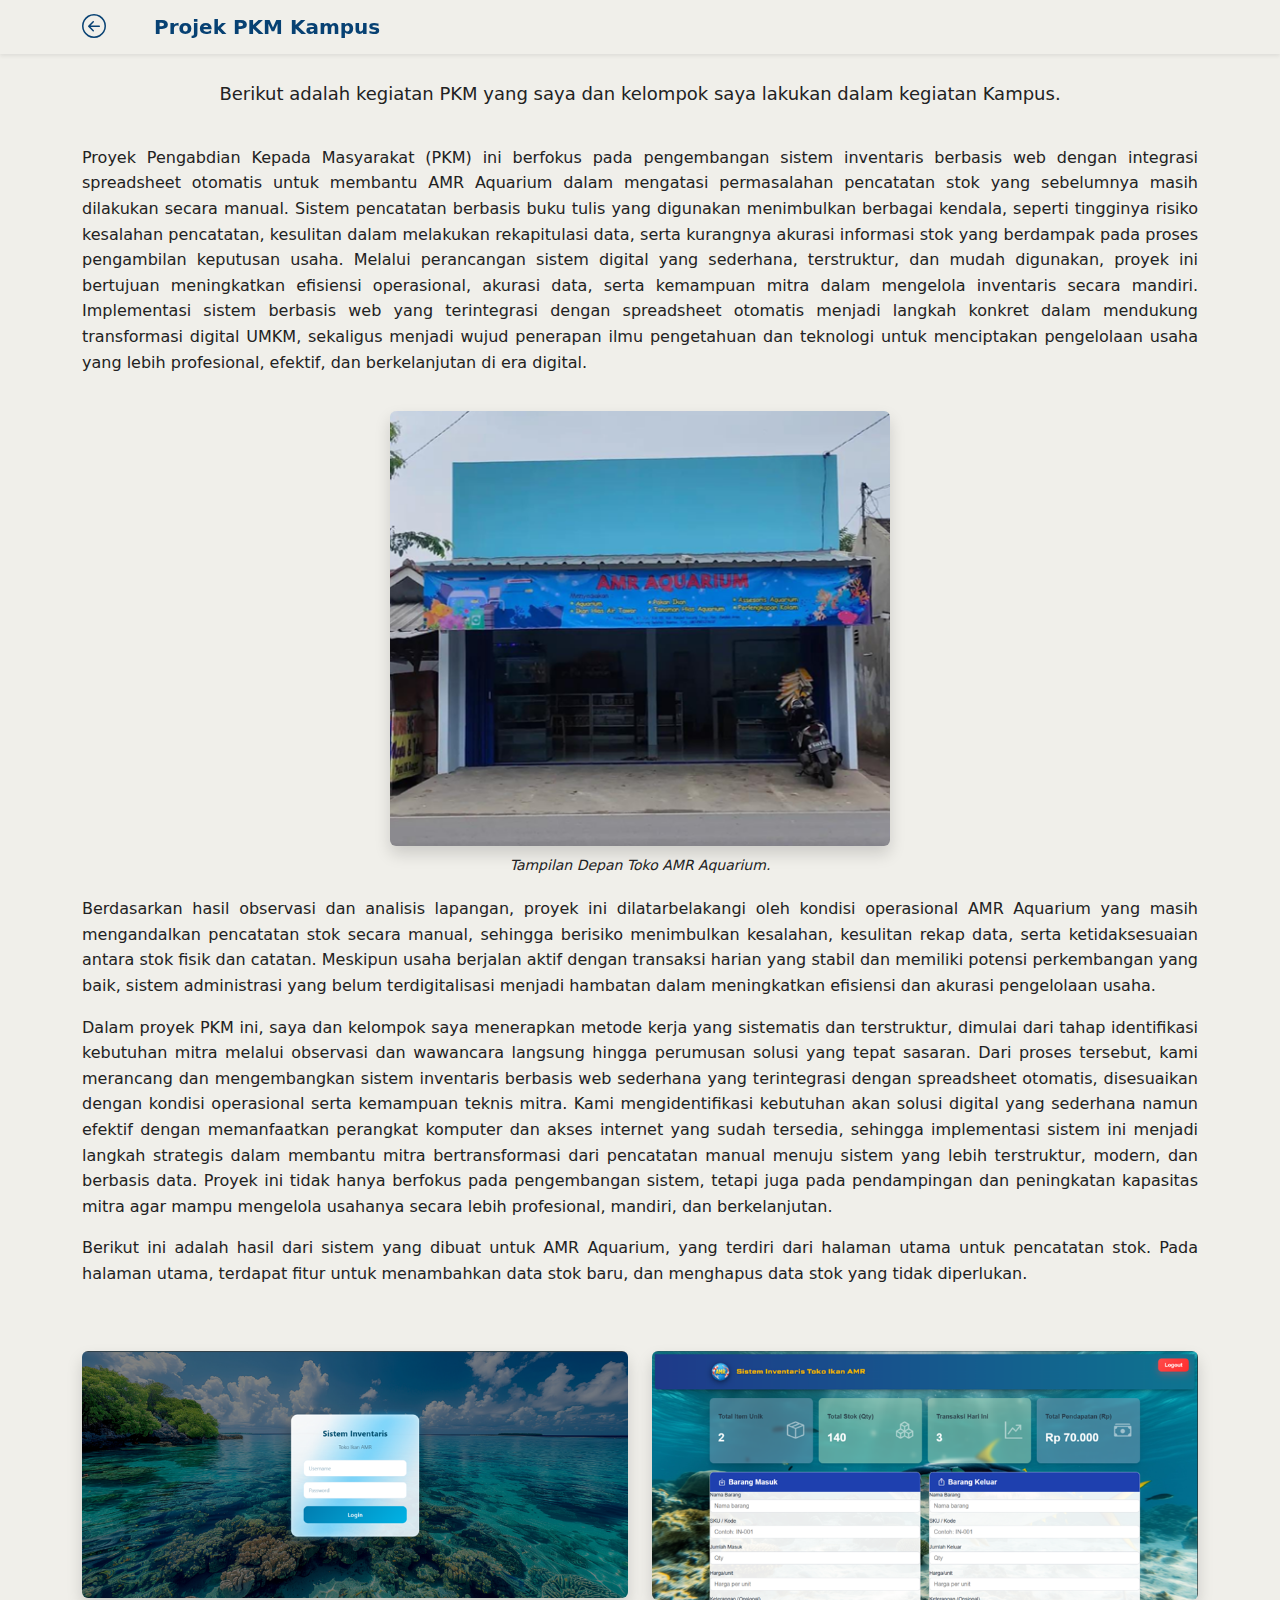
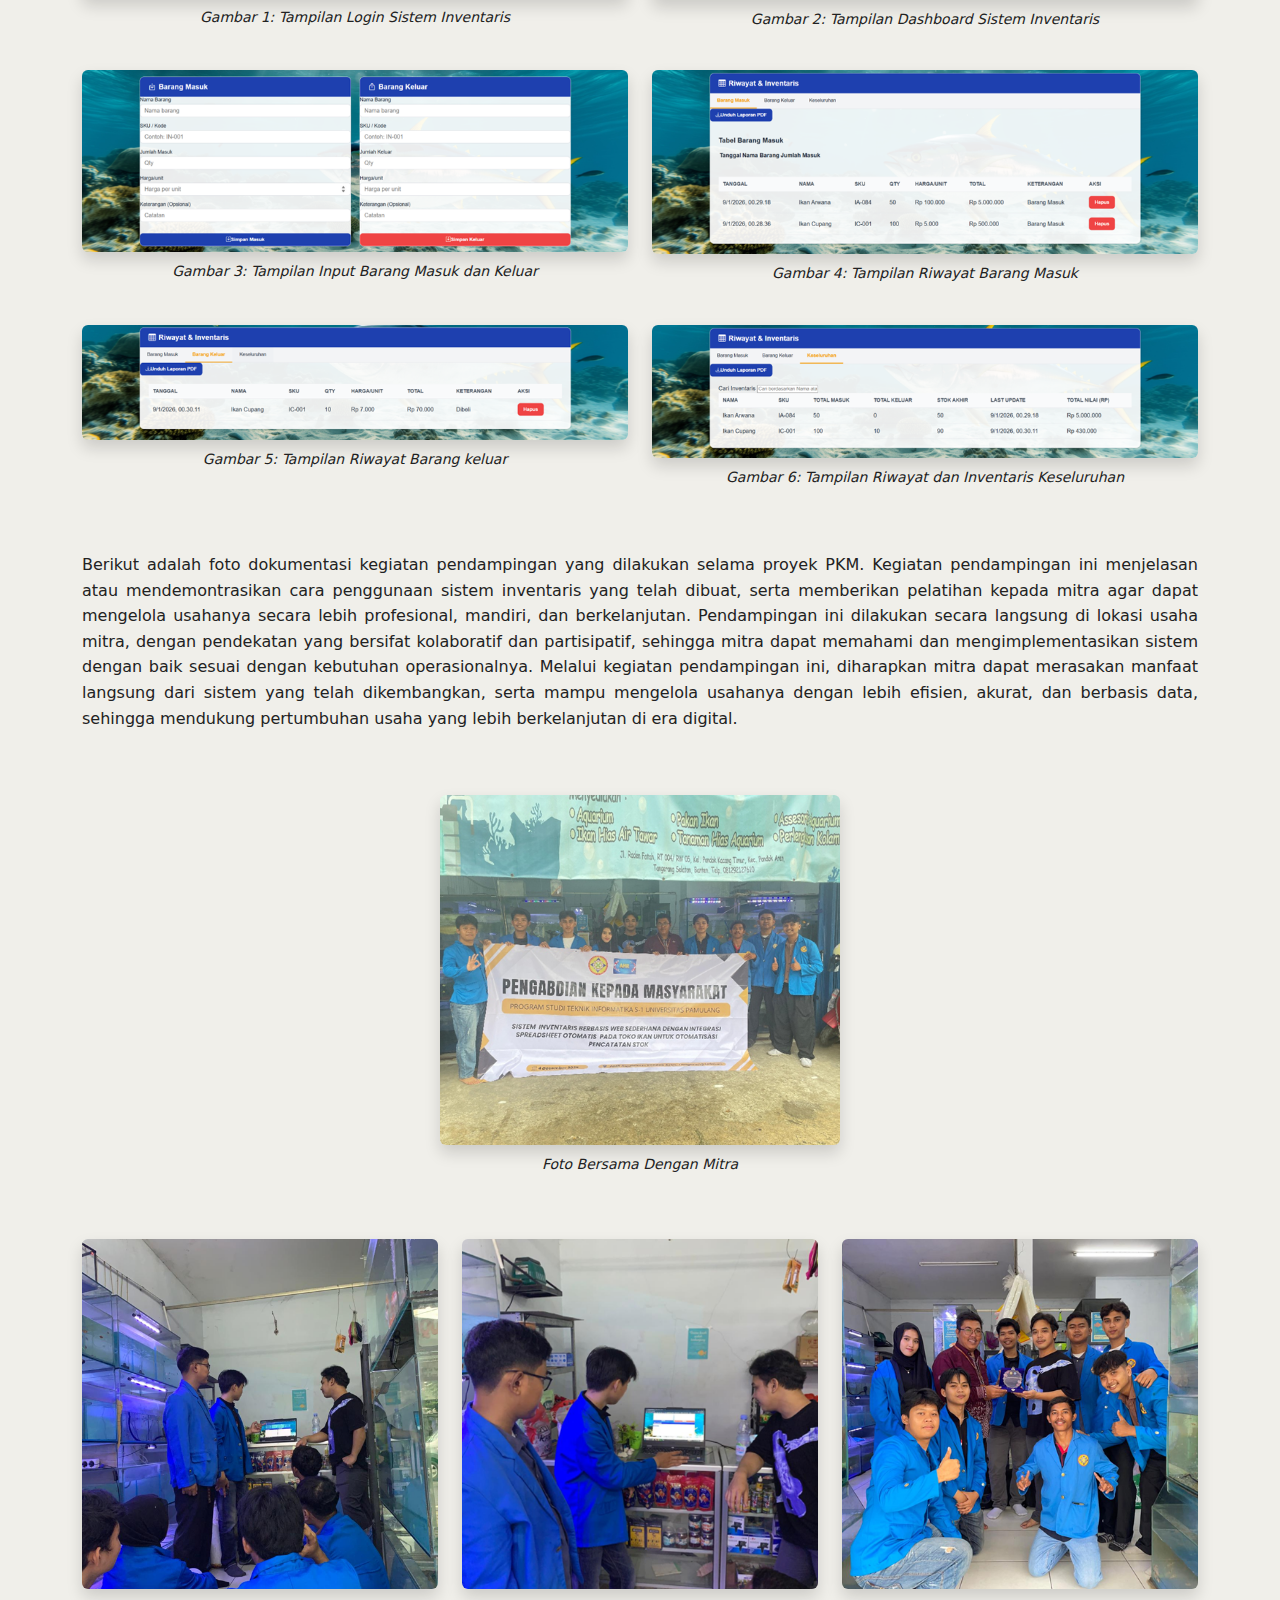
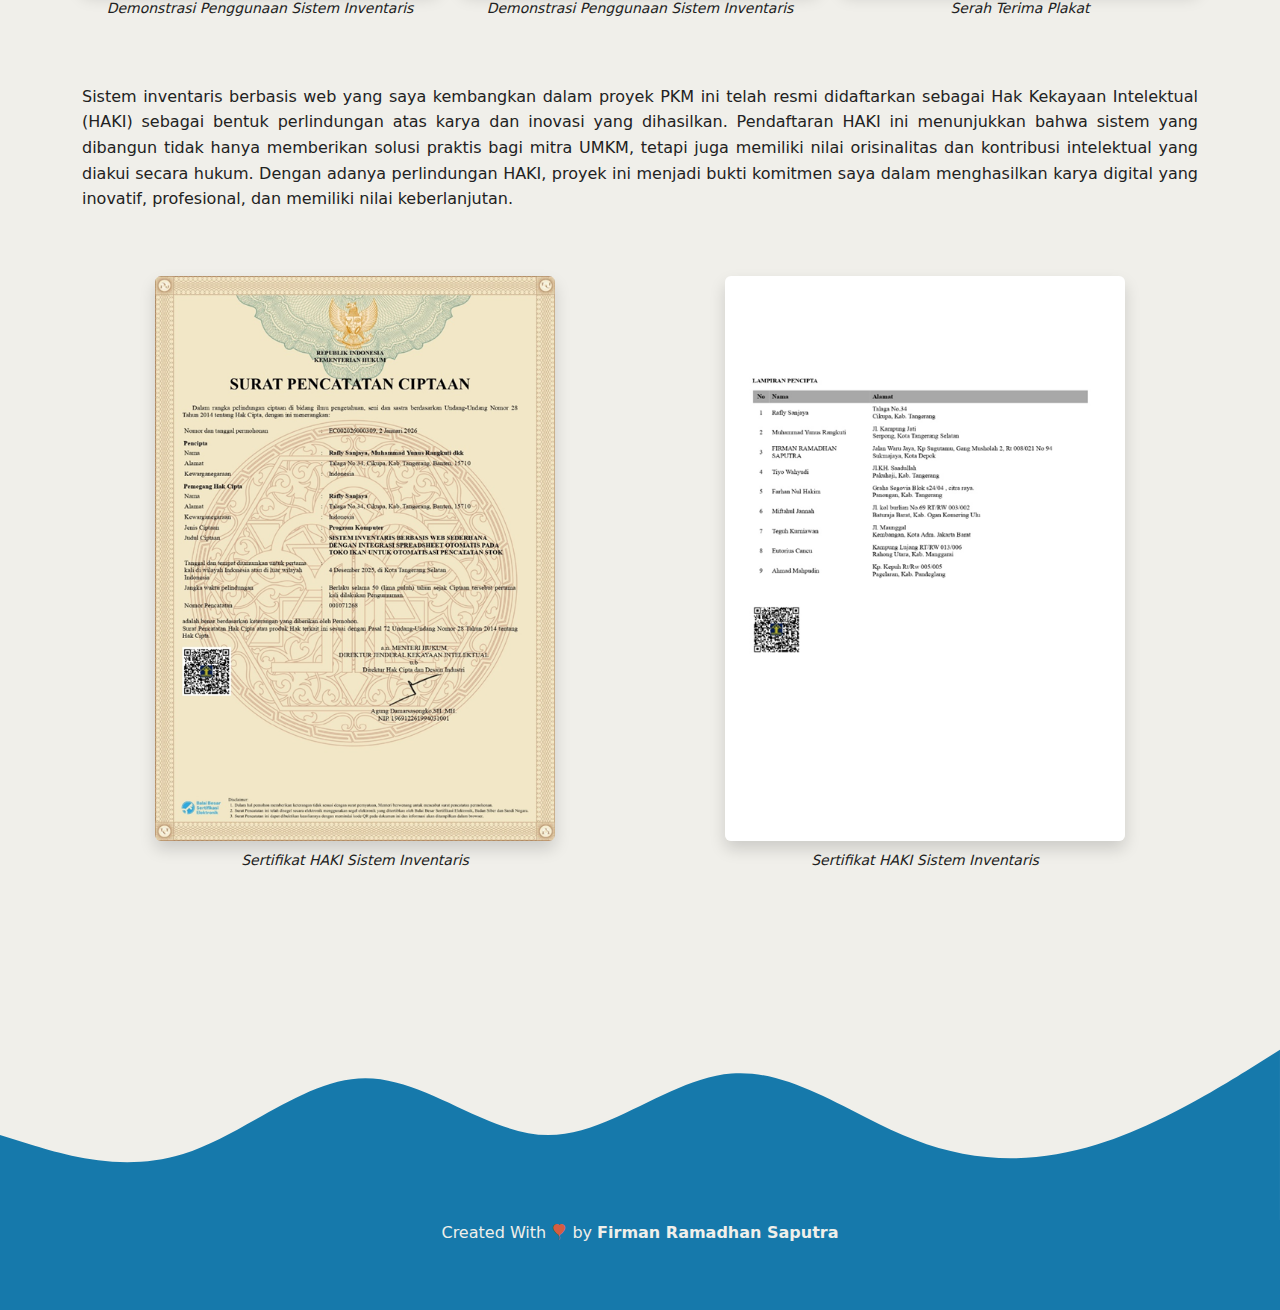
<file: Utama/Pkm.html>
<!DOCTYPE html>
<html lang="en">

<head>
    <meta charset="UTF-8">
    <meta name="viewport" content="width=device-width, initial-scale=1.0">
    <title>Projek PKM</title>
    <!-- BS icon -->
    <link rel="stylesheet" href="https://cdn.jsdelivr.net/npm/bootstrap-icons@1.11.3/font/bootstrap-icons.min.css">
    <!-- Bs Css -->
    <link rel="stylesheet" href="https://cdn.jsdelivr.net/npm/bootstrap@5.3.3/dist/css/bootstrap.min.css">
    <!-- AOS -->
    <link rel="stylesheet" href="https://unpkg.com/aos@next/dist/aos.css" />
    <!-- My Css -->
    <link rel="stylesheet" href="Pkm.css">
    <link rel="icon" type="svg" href="balloon-heart-fill.svg">
</head>

<body>
    <!-- Navbar -->
    <nav class="navbar navbar-expand-lg shadow-sm fixed-top" style="background-color: #f0efea;">
        <div class="container d-flex align-items-center">
            <div class="d-flex align-items-center gap-5">
                <a class="bi bi-arrow-left-circle" href="index.html" style="font-size: 1.5rem;"></a>
                <h2 class="navbar-brand text-capitalize fw-bold m-0" style="color: #074173;">Projek PKM Kampus</h2>
            </div>
        </div>
    </nav>
    <!-- Navbar -->


    <!-- Deskripsi -->
    <section class="description">
        <p>Berikut adalah kegiatan PKM yang saya dan kelompok saya lakukan dalam kegiatan Kampus.</p>
    </section>

    <!-- Penjelasan singkat PKM -->
    <section>
        <div class="container">
            <div class="row justify-content-center fs-5">
                <div class="col">
                    <p class="text-p">Proyek Pengabdian Kepada Masyarakat (PKM) ini berfokus pada pengembangan sistem
                        inventaris berbasis web dengan integrasi spreadsheet otomatis untuk membantu AMR Aquarium dalam
                        mengatasi permasalahan pencatatan stok yang sebelumnya masih dilakukan secara manual. Sistem
                        pencatatan berbasis buku tulis yang digunakan menimbulkan berbagai kendala, seperti tingginya
                        risiko kesalahan pencatatan, kesulitan dalam melakukan rekapitulasi data, serta kurangnya
                        akurasi informasi stok yang berdampak pada proses pengambilan keputusan usaha. Melalui
                        perancangan sistem digital yang sederhana, terstruktur, dan mudah
                        digunakan, proyek ini
                        bertujuan meningkatkan efisiensi operasional, akurasi data, serta kemampuan mitra dalam
                        mengelola inventaris secara mandiri. Implementasi sistem berbasis web yang terintegrasi dengan
                        spreadsheet otomatis menjadi langkah konkret dalam mendukung transformasi digital UMKM,
                        sekaligus menjadi wujud penerapan ilmu pengetahuan dan teknologi untuk menciptakan pengelolaan
                        usaha yang lebih profesional, efektif, dan berkelanjutan di era digital.
                    </p>
                </div>
            </div>
        </div>

        <figure class="gambar-container">
            <img src="img pkm/TokoAmr.png" class="img-fluid rounded shadow"
                alt="Tampilan Depan Toko AMR Aquarium">
            <figcaption>
                Tampilan Depan Toko AMR Aquarium.
            </figcaption>
        </figure>

        <div class="container">
            <div class="row justify-content-center fs-5">
                <div class="col">
                    <p class="text-p">Berdasarkan hasil observasi dan analisis lapangan, proyek ini dilatarbelakangi
                        oleh kondisi operasional AMR Aquarium yang masih mengandalkan pencatatan stok secara manual,
                        sehingga berisiko menimbulkan kesalahan, kesulitan rekap data, serta ketidaksesuaian antara stok
                        fisik dan catatan. Meskipun usaha berjalan aktif dengan transaksi harian yang stabil dan
                        memiliki potensi perkembangan yang baik, sistem administrasi yang belum terdigitalisasi menjadi
                        hambatan dalam meningkatkan efisiensi dan akurasi pengelolaan usaha.
                    </p>
                </div>
            </div>
        </div>

        <div class="container">
            <div class="row justify-content-center fs-5">
                <div class="col">
                    <p class="text-p">Dalam proyek PKM ini, saya dan kelompok saya menerapkan metode kerja yang
                        sistematis dan terstruktur, dimulai dari tahap identifikasi kebutuhan mitra melalui observasi
                        dan wawancara langsung hingga perumusan solusi yang tepat sasaran. Dari proses tersebut, kami
                        merancang dan mengembangkan sistem inventaris berbasis web sederhana yang terintegrasi dengan
                        spreadsheet otomatis, disesuaikan dengan kondisi operasional serta kemampuan teknis mitra. Kami
                        mengidentifikasi kebutuhan akan solusi digital yang sederhana namun efektif dengan memanfaatkan
                        perangkat komputer dan akses internet yang sudah tersedia, sehingga implementasi sistem ini
                        menjadi langkah strategis dalam membantu mitra bertransformasi dari pencatatan manual menuju
                        sistem yang lebih terstruktur, modern, dan berbasis data. Proyek ini tidak hanya berfokus pada
                        pengembangan sistem, tetapi juga pada pendampingan dan peningkatan kapasitas mitra agar mampu
                        mengelola usahanya secara lebih profesional, mandiri, dan berkelanjutan.
                    </p>

                    <p class="text-p">
                        Berikut ini adalah hasil dari sistem yang dibuat untuk AMR Aquarium, yang terdiri dari halaman
                        utama untuk pencatatan stok. Pada halaman utama, terdapat fitur untuk menambahkan data stok
                        baru, dan menghapus data stok yang tidak diperlukan.
                    </p>
                </div>
            </div>
        </div>

        <!-- Gambar Sistem -->
        <div class="container my-5">
            <div class="row g-4">
                <!-- Gambar 1 -->
                <div class="col-md-6">
                    <figure class="text-center">
                        <img src="img pkm/Login.png" class="img-fluid rounded shadow" alt="Tampilan Login">
                        <figcaption class="mt-2">Gambar 1: Tampilan Login Sistem Inventaris</figcaption>
                    </figure>
                </div>
                <!-- Gambar 2 -->
                <div class="col-md-6">
                    <figure class="text-center">
                        <img src="img pkm/Dashboard.png" class="img-fluid rounded shadow"
                            alt="Tampilan Menu Utama">
                        <figcaption class="mt-2">Gambar 2: Tampilan Dashboard Sistem Inventaris</figcaption>
                    </figure>
                </div>
                <!-- Gambar3 -->
                <div class="col-md-6">
                    <figure class="text-center">
                        <img src="img pkm/BarangMasukdanKeluar.png" class="img-fluid rounded shadow"
                            alt="Halaman Barang Masuk dan Keluar">
                        <figcaption class="mt-2">Gambar 3: Tampilan Input Barang Masuk dan Keluar</figcaption>
                    </figure>
                </div>
                <!-- Gambar 4 -->
                <div class="col-md-6">
                    <figure class="text-center">
                        <img src="img pkm/RiwayatMasuk.png" class="img-fluid rounded shadow"
                            alt="Riwayat Barang Masuk">
                        <figcaption class="mt-2">Gambar 4: Tampilan Riwayat Barang Masuk</figcaption>
                    </figure>
                </div>
                <!-- Gambar 5 -->
                <div class="col-md-6">
                    <figure class="text-center">
                        <img src="img pkm/RiwayatKeluar.png" class="img-fluid rounded shadow"
                            alt="Riwayat Barang Keluar">
                        <figcaption class="mt-2">Gambar 5: Tampilan Riwayat Barang keluar</figcaption>
                    </figure>
                </div>
                <!-- Gambar 6 -->
                <div class="col-md-6">
                    <figure class="text-center">
                        <img src="img pkm/RiwayatKeseluruhan.png" class="img-fluid rounded shadow"
                            alt="Riwayat dan Inventaris Keseluruhan">
                        <figcaption class="mt-2">Gambar 6: Tampilan Riwayat dan Inventaris Keseluruhan</figcaption>
                    </figure>
                </div>
            </div>
        </div>

        <div class="container">
            <div class="row justify-content-center fs-5">
                <div class="col">
                    <p class="text-p">Berikut adalah foto dokumentasi kegiatan pendampingan yang dilakukan selama proyek
                        PKM. Kegiatan pendampingan ini menjelasan atau mendemontrasikan cara penggunaan sistem
                        inventaris yang telah dibuat, serta memberikan pelatihan kepada mitra agar dapat mengelola
                        usahanya secara lebih profesional, mandiri, dan berkelanjutan. Pendampingan ini dilakukan secara
                        langsung di lokasi usaha mitra, dengan pendekatan yang bersifat kolaboratif dan partisipatif,
                        sehingga mitra dapat memahami dan mengimplementasikan sistem dengan baik sesuai dengan kebutuhan
                        operasionalnya. Melalui kegiatan pendampingan ini, diharapkan mitra dapat merasakan manfaat
                        langsung dari sistem yang telah dikembangkan, serta mampu mengelola usahanya dengan lebih
                        efisien, akurat, dan berbasis data, sehingga mendukung pertumbuhan usaha yang lebih
                        berkelanjutan di era digital.
                    </p>
                </div>
            </div>
        </div>

        <!-- Dokumentasi Kegiatan -->
        <div class="container my-5">
            <div class="row g-4">
                <figure class="text-center">
                    <img src="img pkm/FotoBersamaMitra.png" class="img-fluid rounded shadow img"
                        alt="Foto Bersama dengan Mitra">
                    <figcaption class="mt-2">Foto Bersama Dengan Mitra</figcaption>
                </figure>
            </div>
        </div>
        <div class="container my-5">
            <div class="row g-4">
                <div class="col-md-4">
                    <figure class="text-center">
                        <img src="img pkm/Demo1.png" class="img-fluid rounded shadow img"
                            alt="Demo Penggunaan Sistem Inventaris">
                        <figcaption class="mt-2">Demonstrasi Penggunaan Sistem Inventaris</figcaption>
                    </figure>
                </div>
                <div class="col-md-4">
                    <figure class="text-center">
                        <img src="img pkm/Demo2.png" class="img-fluid rounded shadow img"
                            alt="Demo Penggunaan Sistem Inventaris">
                        <figcaption class="mt-2">Demonstrasi Penggunaan Sistem Inventaris</figcaption>
                    </figure>
                </div>
                <div class="col-md-4">
                    <figure class="text-center">
                        <img src="img pkm/Plakat.png" class="img-fluid rounded shadow img"
                            alt="Serah Terima Plakat">
                        <figcaption class="mt-2">Serah Terima Plakat</figcaption>
                    </figure>
                </div>
            </div>
        </div>

        <!-- Haki -->
        <div class="container">
            <div class="row justify-content-center fs-5">
                <div class="col">
                    <p class="text-p">Sistem inventaris berbasis web yang saya kembangkan dalam proyek PKM ini telah
                        resmi didaftarkan sebagai Hak Kekayaan Intelektual (HAKI) sebagai bentuk perlindungan atas karya
                        dan inovasi yang dihasilkan. Pendaftaran HAKI ini menunjukkan bahwa sistem yang dibangun tidak
                        hanya memberikan solusi praktis bagi mitra UMKM, tetapi juga memiliki nilai orisinalitas dan
                        kontribusi intelektual yang diakui secara hukum. Dengan adanya perlindungan HAKI, proyek ini
                        menjadi bukti komitmen saya dalam menghasilkan karya digital yang inovatif, profesional, dan
                        memiliki nilai keberlanjutan.
                    </p>
                </div>
            </div>
        </div>

        <div class="container my-5">
            <div class="row g-4">
                <div class="col-md-6">
                    <figure class="text-center">
                        <img src="img pkm/HAKI1.png" class="img-fluid rounded shadow Serti"
                            alt="Sertifikat HAKI Sistem Inventaris">
                        <figcaption class="mt-2">Sertifikat HAKI Sistem Inventaris</figcaption>
                    </figure>
                </div>
                <div class="col-md-6">
                    <figure class="text-center">
                        <img src="img pkm/HAKI2.png" class="img-fluid rounded shadow Serti"
                            alt="Sertifikat HAKI Sistem Inventaris">
                        <figcaption class="mt-2">Sertifikat HAKI Sistem Inventaris</figcaption>
                    </figure>
                </div>
            </div>
        </div>

    </section>

    <!-- Footer -->
    <svg xmlns="http://www.w3.org/2000/svg" viewBox="0 0 1440 320">
        <path fill="#1679AB" fill-opacity="1"
            d="M0,224L34.3,234.7C68.6,245,137,267,206,245.3C274.3,224,343,160,411,160C480,160,549,224,617,224C685.7,224,754,160,823,154.7C891.4,149,960,203,1029,229.3C1097.1,256,1166,256,1234,234.7C1302.9,213,1371,171,1406,149.3L1440,128L1440,320L1405.7,320C1371.4,320,1303,320,1234,320C1165.7,320,1097,320,1029,320C960,320,891,320,823,320C754.3,320,686,320,617,320C548.6,320,480,320,411,320C342.9,320,274,320,206,320C137.1,320,69,320,34,320L0,320Z">
        </path>
    </svg>
    <footer class="text-center pb-5">
        <p>Created With <i class="bi bi-balloon-heart-fill"></i> by <a class="fw-bold">Firman Ramadhan
                Saputra</a></p>
    </footer>
    <!-- Footer -->

    <script src="https://cdn.jsdelivr.net/npm/bootstrap@5.3.3/dist/js/bootstrap.bundle.min.js"></script>
    <script src="scriptUtama.js"></script>

</body>

</html>
</file>
<file: Utama/styleHalaman.css>
body {
  background-color: #f0efea;
}

.jumbotron {
  padding-top: 6rem;
}

.navbar {
  display: flex;
  align-items: center;
  position: sticky;
  top: 0;
}

#profile {
  scroll-margin-top: 85px;
}

#certificate {
  background-color: #86b6f6;
  /* scroll-margin-top: 100px; */
}

footer {
  background-color: #1679ab;
  color: #f0efea;
}

h3 {
  color: #121212;
}

#project {
  background-color: #86b6f6;
}

a {
  color: #f0efea;
  text-decoration: none;
}

i {
  color: #d65d40;
}

section {
  padding-top: 5rem;
}

.col-md-4 {
  font-family: "times new roman";
  text-align: justify;
}

.text-p {
  text-align: justify;
}

.card {
  background: white;
  border-radius: 8px;
  padding: 16px;
  flex: 1;
  display: flex;
  flex-direction: column;
  justify-content: space-between;
  height: 100%;
}

#toggle-mode i {
  color: #ffd700;
  transition: color 0.2s ease;
}

#toggle-mode i:hover {
  color: #fff700;
}

.bi-linkedin {
  color: #0a66c2 !important;
}

.bi-instagram {
  color: #e1306c !important;
}

.bi-linkedin:hover {
  color: #004182 !important;
}

.bi-instagram:hover {
  color: #c13584 !important;
}

.bi-folder-fill {
  color: #ffbc4c;
  font-size: 8rem;
}

.bi-emoji-grin-fill {
  color: #ffbc4c;
}

/* Project */
.portfolio {
  background-color: #86b6f6;
  padding: 40px;
  text-align: center;
}

.portfolio h2 {
  margin-bottom: 20px;
}

.screenshot-gallery {
  display: grid;
  grid-template-columns: repeat(auto-fit, minmax(200px, 350px)); /* max 400px */
  justify-content: center; /* supaya tetap rata tengah */
  gap: 20px;
  padding-top: 50px;
}

.screenshot {
  position: relative;
  overflow: hidden;
  border-radius: 10px;
  cursor: pointer;
  box-shadow: 0 4px 10px rgba(0, 0, 0, 0.1);
  width: 100%;
  max-width: 350px;
  height: 300px;
}

.screenshot img {
  width: 100%;
  height: 100%;
  object-fit: cover;
  object-position: top;
  max-width: 350px;
  margin: 0 auto;
  display: block;
  max-height: 350px;
  transition: transform 0.3s ease;
}

.screenshot:hover img {
  transform: scale(1.05);
}

.overlay {
  position: absolute;
  bottom: 0;
  left: 0;
  right: 0;
  background: rgba(0, 0, 0, 0.6);
  color: #fff;
  padding: 10px;
  text-align: center;
  font-size: 14px;
  opacity: 0;
  transition: opacity 0.3s ease;
}

.screenshot:hover .overlay {
  opacity: 1;
}

/* Dark mode */
body.dark-mode {
  background-color: #021526;
  color: #e2e2b6;
}

.dark-mode .navbar {
  background-color: #121212 !important;
}

.dark-mode .card {
  background-color: #021526;
  color: #e2e2b6;
}

.dark-mode a,
/* .dark-mode h2, */
.dark-mode h1,
.dark-mode p {
  color: #e2e2b6 !important;
}

.dark-mode #title {
  color: #021526;
}

.dark-mode #project,
.dark-mode #certificate {
  background-color: #6eacda;
}

.dark-mode #wave-content {
  fill: #6eacda;
}

.dark-mode .bi-emoji-grin-fill {
  color: #e2e2b6;
}

.dark-mode .portfolio {
  background-color: #6eacda;
}

body,
.card,
.navbar,
footer {
  transition: background-color 0.3s ease, color 0.3s ease;
}

@media screen and (max-width: 768px) {
  .jumbotron h1 {
    font-size: 2rem;
  }

  .jumbotron p {
    font-size: 1rem;
  }

  .hero-section {
    /* height: 100vh; */
    /* position: relative; */
    overflow: hidden;
    padding-top: 14rem;
  }

  .bottom-wave {
    padding-top: 200px;
  }

  .row {
    padding: 0 20px;
  }
}
</file>
<file: Utama/style.css>
body {
  background-color: #f0efea;
}

.jumbotron {
  padding-top: 6rem;
}

.navbar {
  display: flex;
  align-items: center;
  position: sticky;
  top: 0;
}

#profile {
  scroll-margin-top: 85px;
}

#certificate {
  background-color: #86b6f6;
  /* scroll-margin-top: 100px; */
}

footer {
  background-color: #1679ab;
  color: #f0efea;
}

h3 {
  color: #121212;
}

#project {
  background-color: #86b6f6;
}

a {
  color: #f0efea;
  text-decoration: none;
}

i {
  color: #d65d40;
}

section {
  padding-top: 5rem;
}

.col-md-4 {
  font-family: "times new roman";
  text-align: justify;
}

.text-p {
  text-align: justify;
}

.card {
  background: white;
  border-radius: 8px;
  padding: 16px;
  flex: 1;
  display: flex;
  flex-direction: column;
  justify-content: space-between;
  height: 100%;
}

#toggle-mode i {
  color: #ffd700;
  transition: color 0.2s ease;
}

#toggle-mode i:hover {
  color: #fff700;
}

.bi-linkedin {
  color: #0a66c2 !important;
}

.bi-instagram {
  color: #e1306c !important;
}

.bi-linkedin:hover {
  color: #004182 !important;
}

.bi-instagram:hover {
  color: #c13584 !important;
}

.bi-folder-fill {
  color: #ffbc4c;
  font-size: 8rem;
}

.bi-emoji-grin-fill {
  color: #ffbc4c;
}

/* Project */
.portfolio {
  background-color: #86b6f6;
  padding: 40px;
  text-align: center;
}

.portfolio h2 {
  margin-bottom: 20px;
}

.screenshot-gallery {
  display: grid;
  grid-template-columns: repeat(auto-fit, minmax(200px, 350px)); /* max 400px */
  justify-content: center; /* supaya tetap rata tengah */
  gap: 20px;
  padding-top: 50px;
}

.screenshot {
  position: relative;
  overflow: hidden;
  border-radius: 10px;
  cursor: pointer;
  box-shadow: 0 4px 10px rgba(0, 0, 0, 0.1);
  width: 100%;
  max-width: 350px;
  height: 300px;
}

.screenshot img {
  width: 100%;
  height: 100%;
  object-fit: cover;
  object-position: top;
  max-width: 350px;
  margin: 0 auto;
  display: block;
  max-height: 350px;
  transition: transform 0.3s ease;
}

.screenshot:hover img {
  transform: scale(1.05);
}

.overlay {
  position: absolute;
  bottom: 0;
  left: 0;
  right: 0;
  background: rgba(0, 0, 0, 0.6);
  color: #fff;
  padding: 10px;
  text-align: center;
  font-size: 14px;
  opacity: 0;
  transition: opacity 0.3s ease;
}

.screenshot:hover .overlay {
  opacity: 1;
}

/* Dark mode */
body.dark-mode {
  background-color: #021526;
  color: #e2e2b6;
}

.dark-mode .navbar {
  background-color: #121212 !important;
}

.dark-mode .card {
  background-color: #021526;
  color: #e2e2b6;
}

.dark-mode a,
/* .dark-mode h2, */
.dark-mode h1,
.dark-mode p {
  color: #e2e2b6 !important;
}

.dark-mode #title {
  color: #021526;
}

.dark-mode #project,
.dark-mode #certificate {
  background-color: #6eacda;
}

.dark-mode #wave-content {
  fill: #6eacda;
}

.dark-mode .bi-emoji-grin-fill {
  color: #e2e2b6;
}

.dark-mode .portfolio {
  background-color: #6eacda;
}

body,
.card,
.navbar,
footer {
  transition: background-color 0.3s ease, color 0.3s ease;
}

@media screen and (max-width: 768px) {
  .jumbotron h1 {
    font-size: 2rem;
  }

  .jumbotron p {
    font-size: 1rem;
  }

  .hero-section {
    /* height: 100vh; */
    /* position: relative; */
    overflow: hidden;
    padding-top: 14rem;
  }

  .bottom-wave {
    padding-top: 200px;
  }

  .row {
    padding: 0 20px;
  }
}
</file>
<file: Utama/Pkm.css>
/* Reset dasar */
html,
body {
  background-color: #f0efea;
  color: #222;
  line-height: 1.6;
  margin: 0;
  padding: 0;
  overflow-x: hidden;
}

/* Navbar */
.navbar {
  display: flex;
  align-items: center;
  position: fixed;
  top: 0;
}

.bi-arrow-left-circle {
  color: #074173;
}

/* Deskripsi */
.description {
  text-align: center;
  padding: 20px;
  max-width: 900px;
  margin: 0 auto;
  font-size: 18px;
  padding-top: 80px;
}

/* text */
.text-p {
  text-align: justify;
  font-size: 16px;
}

/* Gambar */
.gambar-container {
  text-align: center;
  margin: 20px 0;
}

.gambar-container img {
  width: 500px;
  max-width: 100%;
}

figcaption {
  font-size: 14px;
  font-style: italic;
  margin-top: 8px;
}

.img {
  width: 400px;
  max-width: 100%;
  height: 350px;
  object-fit: cover;
}

.Serti {
  width: 400px;
  max-width: 100%;
  object-fit: cover;
}

/* Dark mode */
body.dark-mode {
  background-color: #021526;
  color: #e2e2b6;
}

.dark-mode .navbar {
  background-color: #121212 !important;
}

.dark-mode .card {
  background-color: #27374d;
  color: #e2e2b6;
}

.dark-mode h2 {
  color: #e2e2b6 !important;
}

.dark-mode .bi-arrow-left-circle {
  color: #e2e2b6 !important;
}

/* Grid Sertifikat */

.card {
  background: white;
  border-radius: 8px;
  padding: 16px;
  flex: 1;
  display: flex;
  flex-direction: column;
  justify-content: space-between;
  height: 100%;
}

.card-text {
  text-align: justify;
}

/* Footer */
footer {
  background-color: #1679ab;
  color: #f0efea;
  transition:
    background-color 0.3s ease,
    color 0.3s ease;
}

a {
  color: #f0efea;
  text-decoration: none;
}

i {
  color: #d65d40;
}
</file>
